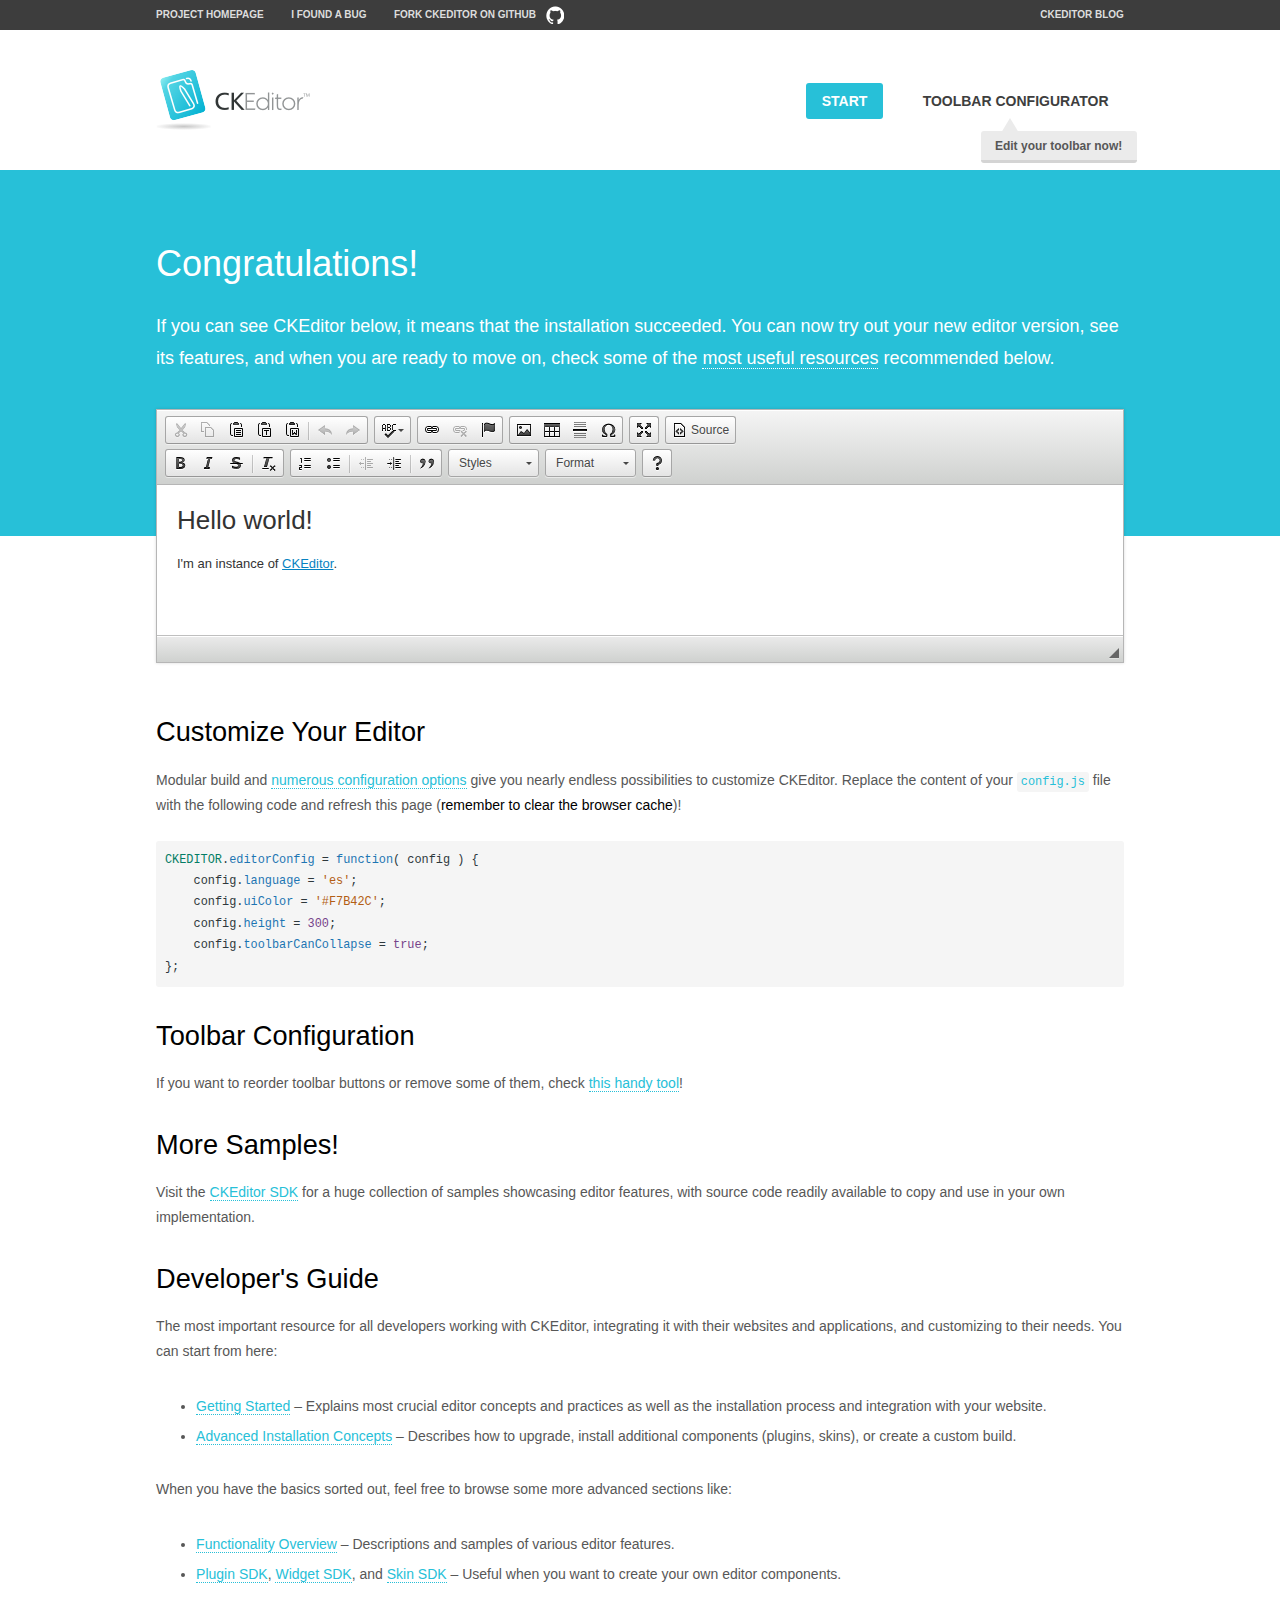
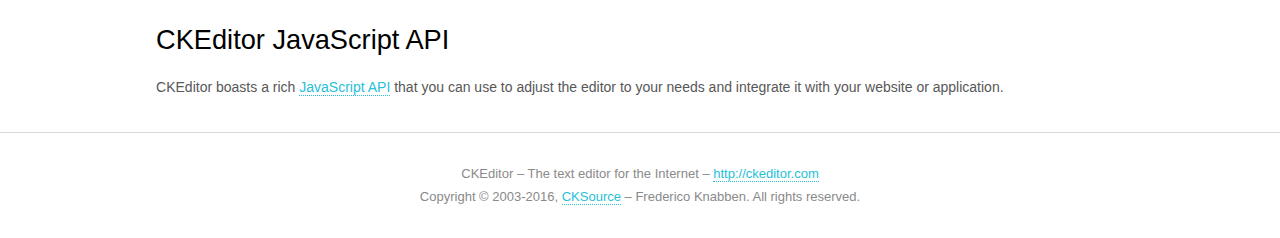
<file: artifacts/FinanceTracker_war_exploded/static/AdminLTE-2.3.11/plugins/ckeditor/samples/index.html>
<!DOCTYPE html>
<!--
Copyright (c) 2003-2016, CKSource - Frederico Knabben. All rights reserved.
For licensing, see LICENSE.md or http://ckeditor.com/license
-->
<html>
<head>
	<meta charset="utf-8">
	<title>CKEditor Sample</title>
	<script src="../ckeditor.js"></script>
	<script src="js/sample.js"></script>
	<link rel="stylesheet" href="css/samples.css">
	<link rel="stylesheet" href="toolbarconfigurator/lib/codemirror/neo.css">
</head>
<body id="main">

<nav class="navigation-a">
	<div class="grid-container">
		<ul class="navigation-a-left grid-width-70">
			<li><a href="http://ckeditor.com">Project Homepage</a></li>
			<li><a href="http://dev.ckeditor.com/">I found a bug</a></li>
			<li><a href="http://github.com/ckeditor/ckeditor-dev" class="icon-pos-right icon-navigation-a-github">Fork CKEditor on GitHub</a></li>
		</ul>
		<ul class="navigation-a-right grid-width-30">
			<li><a href="http://ckeditor.com/blog-list">CKEditor Blog</a></li>
		</ul>
	</div>
</nav>

<header class="header-a">
	<div class="grid-container">
		<h1 class="header-a-logo grid-width-30">
			<a href="index.html"><img src="img/logo.png" alt="CKEditor Sample"></a>
		</h1>

		<nav class="navigation-b grid-width-70">
			<ul>
				<li><a href="index.html" class="button-a button-a-background">Start</a></li>
				<li><a href="toolbarconfigurator/index.html" class="button-a">Toolbar configurator <span class="balloon-a balloon-a-nw">Edit your toolbar now!</span></a></li>
			</ul>
		</nav>
	</div>
</header>

<main>
	<div class="adjoined-top">
		<div class="grid-container">
			<div class="content grid-width-100">
				<h1>Congratulations!</h1>
				<p>
					If you can see CKEditor below, it means that the installation succeeded.
					You can now try out your new editor version, see its features, and when you are ready to move on, check some of the <a href="#sample-customize">most useful resources</a> recommended below.
				</p>
			</div>
		</div>
	</div>
	<div class="adjoined-bottom">
		<div class="grid-container">
			<div class="grid-width-100">
				<div id="editor">
					<h1>Hello world!</h1>
					<p>I'm an instance of <a href="http://ckeditor.com">CKEditor</a>.</p>
				</div>
			</div>
		</div>
	</div>

	<div class="grid-container">
		<div class="content grid-width-100">
			<section id="sample-customize">
				<h2>Customize Your Editor</h2>
				<p>Modular build and <a href="http://docs.ckeditor.com/#!/guide/dev_configuration">numerous configuration options</a> give you nearly endless possibilities to customize CKEditor. Replace the content of your <code><a href="../config.js">config.js</a></code> file with the following code and refresh this page (<strong>remember to clear the browser cache</strong>)!</p>
		<pre class="cm-s-neo CodeMirror"><code><span style="padding-right: 0.1px;"><span class="cm-variable">CKEDITOR</span>.<span class="cm-property">editorConfig</span> <span class="cm-operator">=</span> <span class="cm-keyword">function</span>( <span class="cm-def">config</span> ) {</span>
<span style="padding-right: 0.1px;"><span class="cm-tab">	</span><span class="cm-variable-2">config</span>.<span class="cm-property">language</span> <span class="cm-operator">=</span> <span class="cm-string">'es'</span>;</span>
<span style="padding-right: 0.1px;"><span class="cm-tab">	</span><span class="cm-variable-2">config</span>.<span class="cm-property">uiColor</span> <span class="cm-operator">=</span> <span class="cm-string">'#F7B42C'</span>;</span>
<span style="padding-right: 0.1px;"><span class="cm-tab">	</span><span class="cm-variable-2">config</span>.<span class="cm-property">height</span> <span class="cm-operator">=</span> <span class="cm-number">300</span>;</span>
<span style="padding-right: 0.1px;"><span class="cm-tab">	</span><span class="cm-variable-2">config</span>.<span class="cm-property">toolbarCanCollapse</span> <span class="cm-operator">=</span> <span class="cm-atom">true</span>;</span>
<span style="padding-right: 0.1px;">};</span></code></pre>
			</section>

			<section>
				<h2>Toolbar Configuration</h2>
				<p>If you want to reorder toolbar buttons or remove some of them, check <a href="toolbarconfigurator/index.html">this handy tool</a>!</p>
			</section>

			<section>
				<h2>More Samples!</h2>
				<p>Visit the <a href="http://sdk.ckeditor.com">CKEditor SDK</a> for a huge collection of samples showcasing editor features, with source code readily available to copy and use in your own implementation.</p>
			</section>

			<section>
				<h2>Developer's Guide</h2>
				<p>The most important resource for all developers working with CKEditor, integrating it with their websites and applications, and customizing to their needs. You can start from here:</p>
				<ul>
					<li><a href="http://docs.ckeditor.com/#!/guide/dev_installation">Getting Started</a> &ndash; Explains most crucial editor concepts and practices as well as the installation process and integration with your website.</li>
					<li><a href="http://docs.ckeditor.com/#!/guide/dev_advanced_installation">Advanced Installation Concepts</a> &ndash; Describes how to upgrade, install additional components (plugins, skins), or create a custom build.</li>
				</ul>
					<p>When you have the basics sorted out, feel free to browse some more advanced sections like:</p>
				<ul>
					<li><a href="http://docs.ckeditor.com/#!/guide/dev_features">Functionality Overview</a> &ndash; Descriptions and samples of various editor features.</li>
					<li><a href="http://docs.ckeditor.com/#!/guide/plugin_sdk_intro">Plugin SDK</a>, <a href="http://docs.ckeditor.com/#!/guide/widget_sdk_intro">Widget SDK</a>, and <a href="http://docs.ckeditor.com/#!/guide/skin_sdk_intro">Skin SDK</a> &ndash; Useful when you want to create your own editor components.</li>
				</ul>
			</section>

			<section>
				<h2>CKEditor JavaScript API</h2>
				<p>CKEditor boasts a rich <a href="http://docs.ckeditor.com/#!/api">JavaScript API</a> that you can use to adjust the editor to your needs and integrate it with your website or application.</p>
			</section>
		</div>
	</div>
</main>

<footer class="footer-a grid-container">
	<div class="grid-container">
		<p class="grid-width-100">
			CKEditor &ndash; The text editor for the Internet &ndash; <a class="samples" href="http://ckeditor.com/">http://ckeditor.com</a>
		</p>
		<p class="grid-width-100" id="copy">
			Copyright &copy; 2003-2016, <a class="samples" href="http://cksource.com/">CKSource</a> &ndash; Frederico Knabben. All rights reserved.
		</p>
	</div>
</footer>
<script>
	initSample();
</script>

</body>
</html>
</file>
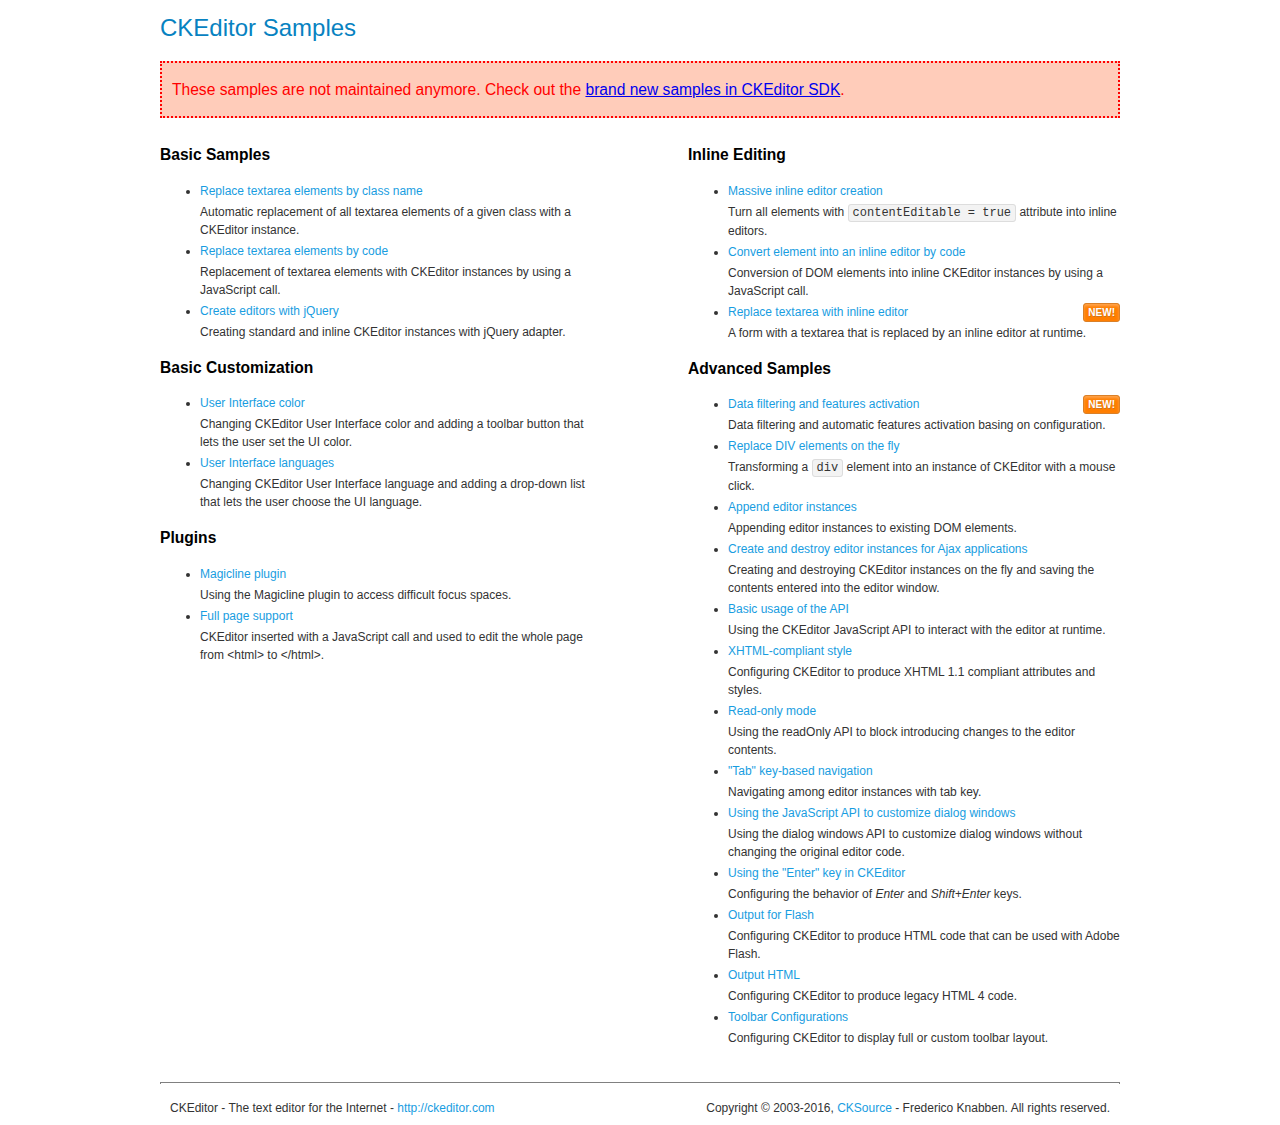
<file: artifacts/FinanceTracker_war_exploded/static/AdminLTE-2.3.11/plugins/ckeditor/samples/old/index.html>
<!DOCTYPE html>
<!--
Copyright (c) 2003-2016, CKSource - Frederico Knabben. All rights reserved.
For licensing, see LICENSE.md or http://ckeditor.com/license
-->
<html>
<head>
	<meta charset="utf-8">
	<title>CKEditor Samples</title>
	<link rel="stylesheet" href="sample.css">
</head>
<body>
	<h1 class="samples">
		CKEditor Samples
	</h1>
	<div class="warning deprecated">
		These samples are not maintained anymore. Check out the <a href="http://sdk.ckeditor.com/">brand new samples in CKEditor SDK</a>.
	</div>
	<div class="twoColumns">
		<div class="twoColumnsLeft">
			<h2 class="samples">
				Basic Samples
			</h2>
			<dl class="samples">
				<dt><a class="samples" href="replacebyclass.html">Replace textarea elements by class name</a></dt>
				<dd>Automatic replacement of all textarea elements of a given class with a CKEditor instance.</dd>

				<dt><a class="samples" href="replacebycode.html">Replace textarea elements by code</a></dt>
				<dd>Replacement of textarea elements with CKEditor instances by using a JavaScript call.</dd>

				<dt><a class="samples" href="jquery.html">Create editors with jQuery</a></dt>
				<dd>Creating standard and inline CKEditor instances with jQuery adapter.</dd>
			</dl>

			<h2 class="samples">
				Basic Customization
			</h2>
			<dl class="samples">
				<dt><a class="samples" href="uicolor.html">User Interface color</a></dt>
				<dd>Changing CKEditor User Interface color and adding a toolbar button that lets the user set the UI color.</dd>

				<dt><a class="samples" href="uilanguages.html">User Interface languages</a></dt>
				<dd>Changing CKEditor User Interface language and adding a drop-down list that lets the user choose the UI language.</dd>
			</dl>


			<h2 class="samples">Plugins</h2>
<dl class="samples">
<dt><a class="samples" href="magicline/magicline.html">Magicline plugin</a></dt>
<dd>Using the Magicline plugin to access difficult focus spaces.</dd>

<dt><a class="samples" href="wysiwygarea/fullpage.html">Full page support</a></dt>
<dd>CKEditor inserted with a JavaScript call and used to edit the whole page from &lt;html&gt; to &lt;/html&gt;.</dd>
</dl>
		</div>
		<div class="twoColumnsRight">
			<h2 class="samples">
				Inline Editing
			</h2>
			<dl class="samples">
				<dt><a class="samples" href="inlineall.html">Massive inline editor creation</a></dt>
				<dd>Turn all elements with <code>contentEditable = true</code> attribute into inline editors.</dd>

				<dt><a class="samples" href="inlinebycode.html">Convert element into an inline editor by code</a></dt>
				<dd>Conversion of DOM elements into inline CKEditor instances by using a JavaScript call.</dd>

				<dt><a class="samples" href="inlinetextarea.html">Replace textarea with inline editor</a> <span class="new">New!</span></dt>
				<dd>A form with a textarea that is replaced by an inline editor at runtime.</dd>

				
			</dl>

			<h2 class="samples">
				Advanced Samples
			</h2>
			<dl class="samples">
				<dt><a class="samples" href="datafiltering.html">Data filtering and features activation</a> <span class="new">New!</span></dt>
				<dd>Data filtering and automatic features activation basing on configuration.</dd>

				<dt><a class="samples" href="divreplace.html">Replace DIV elements on the fly</a></dt>
				<dd>Transforming a <code>div</code> element into an instance of CKEditor with a mouse click.</dd>

				<dt><a class="samples" href="appendto.html">Append editor instances</a></dt>
				<dd>Appending editor instances to existing DOM elements.</dd>

				<dt><a class="samples" href="ajax.html">Create and destroy editor instances for Ajax applications</a></dt>
				<dd>Creating and destroying CKEditor instances on the fly and saving the contents entered into the editor window.</dd>

				<dt><a class="samples" href="api.html">Basic usage of the API</a></dt>
				<dd>Using the CKEditor JavaScript API to interact with the editor at runtime.</dd>

				<dt><a class="samples" href="xhtmlstyle.html">XHTML-compliant style</a></dt>
				<dd>Configuring CKEditor to produce XHTML 1.1 compliant attributes and styles.</dd>

				<dt><a class="samples" href="readonly.html">Read-only mode</a></dt>
				<dd>Using the readOnly API to block introducing changes to the editor contents.</dd>

				<dt><a class="samples" href="tabindex.html">"Tab" key-based navigation</a></dt>
				<dd>Navigating among editor instances with tab key.</dd>


				
<dt><a class="samples" href="dialog/dialog.html">Using the JavaScript API to customize dialog windows</a></dt>
<dd>Using the dialog windows API to customize dialog windows without changing the original editor code.</dd>

<dt><a class="samples" href="enterkey/enterkey.html">Using the &quot;Enter&quot; key in CKEditor</a></dt>
<dd>Configuring the behavior of <em>Enter</em> and <em>Shift+Enter</em> keys.</dd>

<dt><a class="samples" href="htmlwriter/outputforflash.html">Output for Flash</a></dt>
<dd>Configuring CKEditor to produce HTML code that can be used with Adobe Flash.</dd>

<dt><a class="samples" href="htmlwriter/outputhtml.html">Output HTML</a></dt>
<dd>Configuring CKEditor to produce legacy HTML 4 code.</dd>

<dt><a class="samples" href="toolbar/toolbar.html">Toolbar Configurations</a></dt>
<dd>Configuring CKEditor to display full or custom toolbar layout.</dd>

			</dl>
		</div>
	</div>
	<div id="footer">
		<hr>
		<p>
			CKEditor - The text editor for the Internet - <a class="samples" href="http://ckeditor.com/">http://ckeditor.com</a>
		</p>
		<p id="copy">
			Copyright &copy; 2003-2016, <a class="samples" href="http://cksource.com/">CKSource</a> - Frederico Knabben. All rights reserved.
		</p>
	</div>
</body>
</html>
</file>
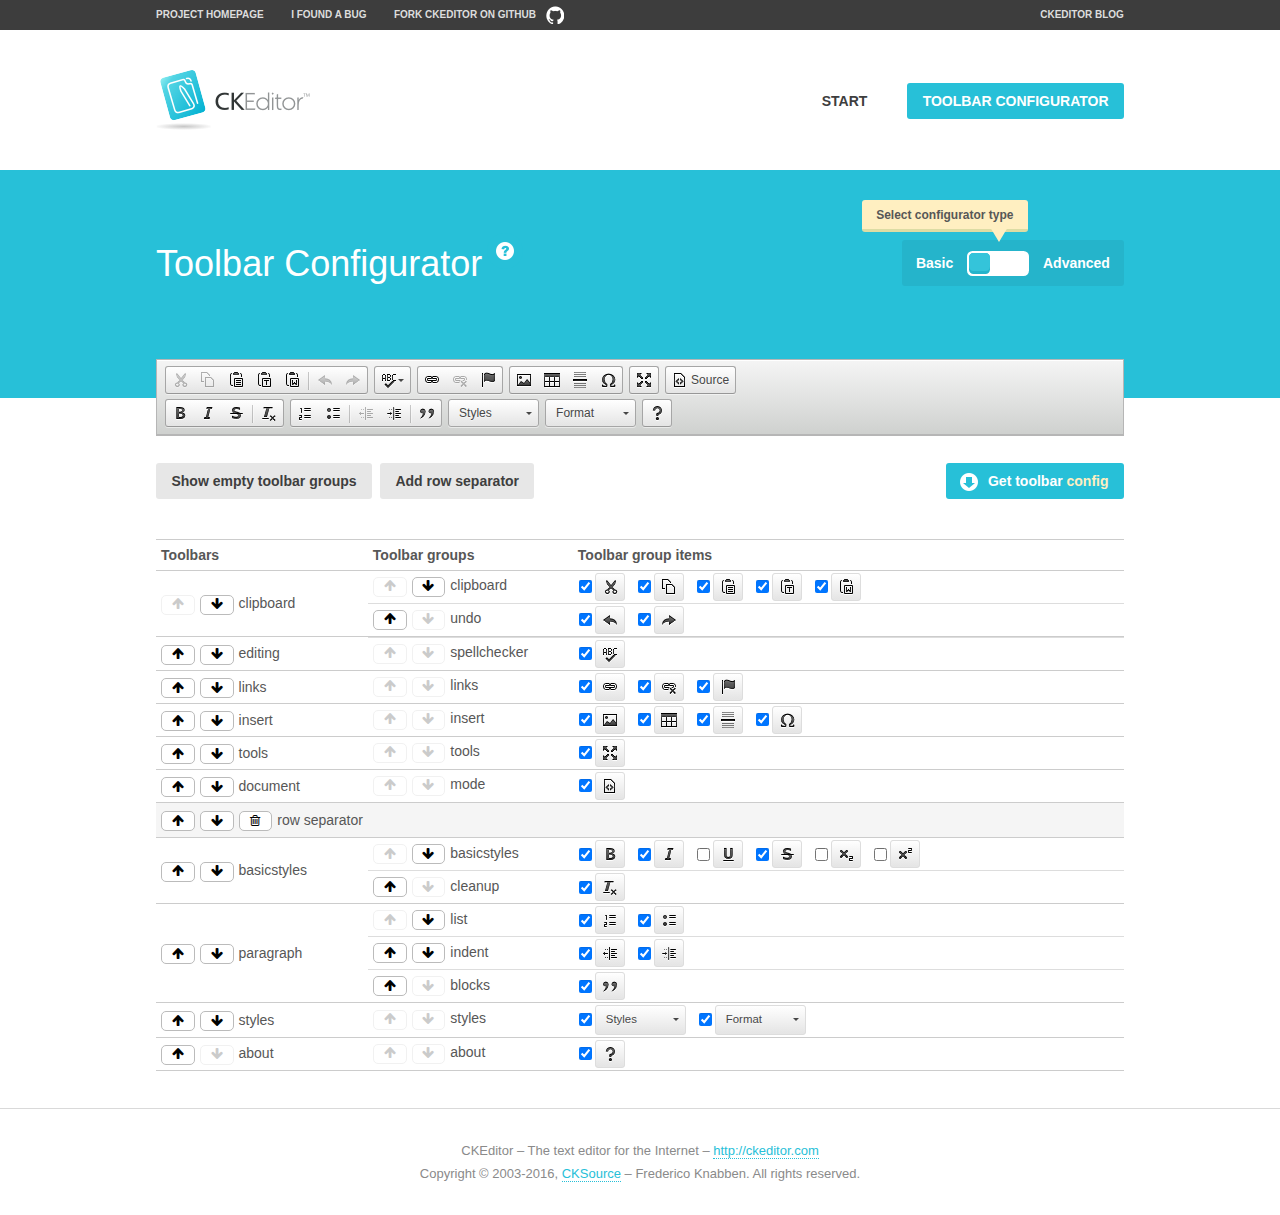
<file: artifacts/FinanceTracker_war_exploded/static/AdminLTE-2.3.11/plugins/ckeditor/samples/toolbarconfigurator/index.html>
<!DOCTYPE html>
<!--
Copyright (c) 2003-2016, CKSource - Frederico Knabben. All rights reserved.
For licensing, see LICENSE.md or http://ckeditor.com/license
-->
<!--[if IE 8]><html class="ie8"><![endif]-->
<!--[if gt IE 8]><html><![endif]-->
<!--[if !IE]><!--><html><!--<![endif]-->
<head>
	<meta charset="utf-8">
	<title>Toolbar Configurator</title>
	<script src="../../ckeditor.js"></script>
	<script>
		if ( CKEDITOR.env.ie && CKEDITOR.env.version < 9 )
			CKEDITOR.tools.enableHtml5Elements( document );
	</script>
	<link rel="stylesheet" href="lib/codemirror/codemirror.css">
	<link rel="stylesheet" href="lib/codemirror/show-hint.css">
	<link rel="stylesheet" href="lib/codemirror/neo.css">
	<link rel="stylesheet" href="css/fontello.css">
	<link rel="stylesheet" href="../css/samples.css">
</head>
<body id="toolbar">

<nav class="navigation-a">
	<div class="grid-container">
		<ul class="navigation-a-left grid-width-70">
			<li><a href="http://ckeditor.com">Project Homepage</a></li>
			<li><a href="http://dev.ckeditor.com/">I found a bug</a></li>
			<li><a href="http://github.com/ckeditor/ckeditor-dev" class="icon-pos-right icon-navigation-a-github">Fork CKEditor on GitHub</a></li>
		</ul>
		<ul class="navigation-a-right grid-width-30">
			<li><a href="http://ckeditor.com/blog-list">CKEditor Blog</a></li>
		</ul>
	</div>
</nav>

<header class="header-a">
	<div class="grid-container">
		<h1 class="header-a-logo grid-width-30">
			<a href="../index.html"><img src="../img/logo.png" alt="CKEditor Logo"></a>
		</h1>
		<nav class="navigation-b grid-width-70">
			<ul>
				<li><a href="../index.html"  class="button-a">Start</a></li>
				<li><a href="index.html"  class="button-a button-a-background">Toolbar configurator</a></li>
			</ul>
		</nav>
	</div>
</header>

<main>
	<div class="adjoined-top">
		<div class="grid-container">
			<div class="content grid-width-100">
				<div class="grid-container-nested">
					<h1 class="grid-width-60">
						Toolbar Configurator
						<a href="#help-content" type="button" title="Configurator help" id="help" class="button-a button-a-background button-a-no-text icon-pos-left icon-question-mark">Help</a>
					</h1>

					<div class="grid-width-40 grid-switch-magic">
						<div class="switch">
							<span class="balloon-a balloon-a-se">Select configurator type</span>
							<input type="radio" name="radio" data-num="1" id="radio-basic" />
							<input type="radio" name="radio" data-num="2" id="radio-advanced" />
							<label data-for="1" for="radio-basic">Basic</label>
							<span class="switch-inner">
								<span class="handler"></span>
							</span>
							<label data-for="2" for="radio-advanced">Advanced</label>
						</div>
					</div>
				</div>
			</div>
		</div>
	</div>
	<div class="adjoined-bottom">
		<div class="grid-container">
			<div class="grid-width-100">
				<div class="editors-container">
					<div id="editor-basic"></div>
					<div id="editor-advanced"></div>
				</div>
			</div>
		</div>
	</div>

	<div class="grid-container configurator">
		<div class="content grid-width-100">
			<div class="configurator">
				<div>
					<div id="toolbarModifierWrapper"></div>
				</div>
			</div>
		</div>
	</div>

	<div id="help-content">
		<div class="grid-container">
			<div class="grid-width-100">
				<h2>What Am I Doing Here?</h2>

				<div class="grid-container grid-container-nested">
					<div class="basic">
						<div class="grid-width-50">
							<p>Arrange <a href="http://docs.ckeditor.com/#!/api/CKEDITOR.config-cfg-toolbarGroups">toolbar groups</a>, toggle <a href="http://docs.ckeditor.com/#!/api/CKEDITOR.config-cfg-removeButtons">button visibility</a> according to your needs and get your toolbar configuration.</p>
							<p>You can replace the content of the <a href="../../config.js"><code>config.js</code></a> file with the generated configuration. If you already set some configuration options you will need to merge both configurations.</p>
						</div>
						<div class="grid-width-50">
							<p>Read more about different ways of <a href="http://docs.ckeditor.com/#!/guide/dev_configuration">setting configuration</a> and do not forget about <strong>clearing browser cache</strong>.</p>
							<p>Arranging toolbar groups is the recommended way of configuring the toolbar, but if you need more freedom you can use the <a href="#advanced">advanced configurator</a>.</p>
						</div>
					</div>
					<div class="advanced" style="display: none;">
						<div class="grid-width-50">
							<p>With this code editor you can edit your <a href="http://docs.ckeditor.com/#!/api/CKEDITOR.config-cfg-toolbar">toolbar configuration</a> live.</p>
							<p>You can replace the content of the <a href="../../config.js"><code>config.js</code></a> file with the generated configuration. If you already set some configuration options you will need to merge both configurations.</p>
						</div>
						<div class="grid-width-50">
							<p>Read more about different ways of <a href="http://docs.ckeditor.com/#!/guide/dev_configuration">setting configuration</a> and do not forget about <strong>clearing browser cache</strong>.</p>
						</div>
					</div>
				</div>

				<p class="grid-container grid-container-nested">
					<button type="button" class="help-content-close grid-width-100 button-a button-a-background">Got it. Let's play!</button>
				</p>
			</div>
		</div>
	</div>
</main>

<footer class="footer-a grid-container">
	<p class="grid-width-100">
		CKEditor &ndash; The text editor for the Internet &ndash; <a class="samples" href="http://ckeditor.com/">http://ckeditor.com</a>
	</p>
	<p class="grid-width-100" id="copy">
		Copyright &copy; 2003-2016, <a class="samples" href="http://cksource.com/">CKSource</a> &ndash; Frederico Knabben. All rights reserved.
	</p>
</footer>

<script src="lib/codemirror/codemirror.js"></script>
<script src="lib/codemirror/javascript.js"></script>
<script src="lib/codemirror/show-hint.js"></script>

<script src="js/fulltoolbareditor.js"></script>
<script src="js/abstracttoolbarmodifier.js"></script>
<script src="js/toolbarmodifier.js"></script>
<script src="js/toolbartextmodifier.js"></script>
<script src="../js/sf.js"></script>

<script>
	( function() {
		'use strict';

		var mode = ( window.location.hash.substr( 1 ) === 'advanced' ) ? 'advanced' : 'basic',
			configuratorSection = CKEDITOR.document.findOne( 'main > .grid-container.configurator' ),
			basicInstruction = CKEDITOR.document.findOne( '#help-content .basic' ),
			advancedInstruction = CKEDITOR.document.findOne( '#help-content .advanced' ),

			// Configurator mode switcher.
			modeSwitchBasic = CKEDITOR.document.getById( 'radio-basic' ),
			modeSwitchAdvanced = CKEDITOR.document.getById( 'radio-advanced' );

		// Initial setup
		function updateSwitcher() {
			if ( mode === 'advanced' ) {
				modeSwitchAdvanced.$.checked = true;
			} else {
				modeSwitchBasic.$.checked = true;
			}
		}

		updateSwitcher();

		CKEDITOR.document.getWindow().on( 'hashchange', function( e ) {
			var hash = window.location.hash.substr( 1 );
			if ( !( hash === 'advanced' || hash === 'basic' ) ) {
				return;
			}
			mode = hash;
			onToolbarsDone( mode );
		} );

		CKEDITOR.document.getWindow().on( 'resize', function() {
			updateToolbar( ( mode === 'basic' ? toolbarModifier : toolbarTextModifier )[ 'editorInstance' ] );
		} );

		function onRefresh( modifier ) {
			modifier = modifier || this;

			if ( mode === 'basic' && modifier instanceof ToolbarConfigurator.ToolbarTextModifier ) {
				return;
			}

			// CodeMirror container becomes visible, so we need to refresh and to avoid rendering problems.
			if ( mode === 'advanced' && modifier instanceof ToolbarConfigurator.ToolbarTextModifier ) {
				modifier.codeContainer.refresh();
			}

			updateToolbar( modifier.editorInstance );
		}

		function updateToolbar( editor ) {
			var editorContainer = editor.container;

			// Not always editor is loaded.
			if ( !editorContainer ) {
				return;
			}

			var displayStyle = editorContainer.getStyle( 'display' );

			editorContainer.setStyle( 'display', 'block' );

			var newHeight = editorContainer.getSize( 'height' );

			var newMarginTop = parseInt( editorContainer.getComputedStyle( 'margin-top' ), 10 );
			newMarginTop = ( isNaN( newMarginTop ) ? 0 : Number( newMarginTop ) );

			var newMarginBottom = parseInt( editorContainer.getComputedStyle( 'margin-bottom' ), 10 );
			newMarginBottom = ( isNaN( newMarginBottom ) ? 0 : Number( newMarginBottom ) );

			var result = newHeight + newMarginTop + newMarginBottom;

			editorContainer.setStyle( 'display', displayStyle );

			editor.container.getAscendant( 'div' ).setStyle( 'height', result + 'px' );
		}

		var toolbarModifier = new ToolbarConfigurator.ToolbarModifier( 'editor-basic' );

		var done = 0;
		toolbarModifier.init( onToolbarInit );
		toolbarModifier.onRefresh = onRefresh;

		CKEDITOR.document.getById( 'toolbarModifierWrapper' ).append( toolbarModifier.mainContainer );

		var toolbarTextModifier = new ToolbarConfigurator.ToolbarTextModifier( 'editor-advanced' );
		toolbarTextModifier.init( onToolbarInit );
		toolbarTextModifier.onRefresh = onRefresh;

		function onToolbarInit() {
			if ( ++done === 2 ) {
				onToolbarsDone();

				positionSticky.watch( CKEDITOR.document.findOne( '.toolbar' ), function() {
					return mode === 'advanced';
				} );
			}
		}

		function onToolbarsDone() {
			if ( mode === 'basic' ) {
				toggleModeBasic( false );
			} else {
				toggleModeAdvanced( false );
			}

			updateSwitcher();

			setTimeout( function() {
				CKEDITOR.document.findOne( '.editors-container' ).addClass( 'active' );
				CKEDITOR.document.findOne( '#toolbarModifierWrapper' ).addClass( 'active' );
			}, 200 );
		}

		CKEDITOR.document.getById( 'toolbarModifierWrapper' ).append( toolbarTextModifier.mainContainer );

		function toogleModeSwitch( onElement, offElement, onModifier, offModifier ) {
			onElement.addClass( 'fancy-button-active' );
			offElement.removeClass( 'fancy-button-active' );

			onModifier.showUI();
			offModifier.hideUI();
		}

		function toggleModeBasic( callOnRefresh ) {
			callOnRefresh = ( callOnRefresh !== false );
			mode = 'basic';
			window.location.hash = '#basic';
			toogleModeSwitch( modeSwitchBasic, modeSwitchAdvanced, toolbarModifier, toolbarTextModifier );

			configuratorSection.removeClass( 'freed-width' );
			basicInstruction.show();
			advancedInstruction.hide();

			callOnRefresh && onRefresh( toolbarModifier );
		}

		function toggleModeAdvanced( callOnRefresh ) {
			callOnRefresh = ( callOnRefresh !== false );
			mode = 'advanced';
			window.location.hash = '#advanced';
			toogleModeSwitch( modeSwitchAdvanced, modeSwitchBasic, toolbarTextModifier, toolbarModifier );

			configuratorSection.addClass( 'freed-width' );
			advancedInstruction.show();
			basicInstruction.hide();

			callOnRefresh && onRefresh( toolbarTextModifier );
		}

		modeSwitchBasic.on( 'click', toggleModeBasic );
		modeSwitchAdvanced.on( 'click', toggleModeAdvanced );

		//
		// Position:sticky for the toolbar.
		//

		// Will make elements behave like they were styled with position:sticky.
		var positionSticky = {
			// Store object: {
			// 		element: CKEDITOR.dom.element, // Element which will float.
			// 		placeholder: CKEDITOR.dom.element, // Placeholder which is place to prevent page bounce.
			// 		isFixed: boolean // Whether element float now.
			// }
			watched: [],

			active: [],

			staticContainer: null,

			init: function() {
				var element = CKEDITOR.dom.element.createFromHtml(
					'<div class="staticContainer">' +
						'<div class="grid-container" >' +
							'<div class="grid-width-100">' +
								'<div class="inner"></div>' +
							'</div>' +
						'</div>' +
					'</div>' );

				this.staticContainer = element.findOne( '.inner' );

				CKEDITOR.document.getBody().append( element );
			},

			watch: function( element, preventFunc ) {
				this.watched.push( {
					element: element,
					placeholder: new CKEDITOR.dom.element( 'div' ),
					isFixed: false,
					preventFunc: preventFunc
				} );
			},

			checkAll: function() {
				for ( var i = 0; i < this.watched.length; i++ ) {
					this.check( this.watched[ i ] );
				}
			},

			check: function( element ) {
				var isFixed = element.isFixed;
				var shouldBeFixed = this.shouldBeFixed( element );

				// Nothing to be done.
				if ( isFixed === shouldBeFixed ) {
					return;
				}

				var placeholder = element.placeholder;

				if ( isFixed ) {
					// Unfixing.

					element.element.insertBefore( placeholder );
					placeholder.remove();

					element.element.removeStyle( 'margin' );

					this.active.splice( CKEDITOR.tools.indexOf( this.active, element ), 1 );

				} else {
					// Fixing.
					placeholder.setStyle( 'width', element.element.getSize( 'width' ) + 'px' );
					placeholder.setStyle( 'height', element.element.getSize( 'height' ) + 'px' );
					placeholder.setStyle( 'margin-bottom', element.element.getComputedStyle( 'margin-bottom' ) );
					placeholder.setStyle( 'display', element.element.getComputedStyle( 'display' ) );
					placeholder.insertAfter( element.element );

					this.staticContainer.append( element.element );

					this.active.push( element );
				}

				element.isFixed = !element.isFixed;
			},

			shouldBeFixed: function( element ) {
				if ( element.preventFunc && element.preventFunc() ) {
					return false;
				}

				// If element is already fixed we are checking it's placeholder.
				var related = ( element.isFixed ? element.placeholder : element.element ),
					clientRect = related.$.getBoundingClientRect(),
					staticHeight = this.staticContainer.getSize('height' ),
					elemHeight = element.element.getSize( 'height' );

				if ( element.isFixed ) {
					return ( clientRect.top + elemHeight < staticHeight );
				} else {
					return ( clientRect.top < staticHeight );
				}
			}
		};

		positionSticky.init();

		CKEDITOR.document.getWindow().on( 'scroll',
			new CKEDITOR.tools.eventsBuffer( 100, positionSticky.checkAll, positionSticky ).input
		);

		// Make the toolbar sticky.
		positionSticky.watch( CKEDITOR.document.findOne( '.editors-container' ) );

		// Help button and help-content.
		( function() {
			var helpButton = CKEDITOR.document.getById( 'help' ),
				helpContent = CKEDITOR.document.getById( 'help-content' );

			// Don't show help button on IE8 because it's unsupported by Pico Modal.
			if ( CKEDITOR.env.ie && CKEDITOR.env.version == 8 ) {
				helpButton.hide();
			} else {
				// Display help modal when the button is clicked.
				helpButton.on( 'click', function( evt ) {
					SF.modal( {
						// Clone modal content from DOM.
						content: helpContent.getHtml(),

						afterCreate: function( modal ) {
							// Enable modal content button to close the modal.
							new CKEDITOR.dom.element( modal.modalElem() ).findOne( '.help-content-close' ).once( 'click', modal.close );
						}
					} ).show();
				} );
			}
		} )();
	} )();
</script>
</body>
</html>
</file>
<file: artifacts/FinanceTracker_war_exploded/static/AdminLTE-2.3.11/plugins/ckeditor/samples/css/samples.css>
/**
 * @license Copyright (c) 2003-2016, CKSource - Frederico Knabben. All rights reserved.
 * For licensing, see LICENSE.md or http://ckeditor.com/license
 */
@media (max-width: 900px) {
  .global-is-mobile-hidden {
    display: none !important;
  }
}
article,
aside,
details,
figcaption,
figure,
footer,
header,
hgroup,
main,
menu,
nav,
section {
  display: block;
}
body,
html {
  margin: 0;
  padding: 0;
  font: 16px / 1.8 Arial, 'Helvetica Neue', Helvetica, sans-serif;
  font-weight: 300;
  color: #575757;
}
.grid-width-10 {
  width: 10%;
}
.grid-width-20 {
  width: 20%;
}
.grid-width-30 {
  width: 30%;
}
.grid-width-40 {
  width: 40%;
}
.grid-width-50 {
  width: 50%;
}
.grid-width-60 {
  width: 60%;
}
.grid-width-70 {
  width: 70%;
}
.grid-width-80 {
  width: 80%;
}
.grid-width-90 {
  width: 90%;
}
.grid-width-100 {
  width: 100%;
}
@media (max-width: 900px) {
  .grid-width-10,
  .grid-width-20,
  .grid-width-30,
  .grid-width-40,
  .grid-width-50,
  .grid-width-60,
  .grid-width-70,
  .grid-width-80,
  .grid-width-90,
  .grid-width-100 {
    width: 100%;
  }
}
*[class*="grid-width"] {
  -webkit-box-sizing: border-box;
  -moz-box-sizing: border-box;
  box-sizing: border-box;
  padding-left: 4%;
  padding-right: 4%;
  float: left;
}
*[class*="grid-width"]:after,
.grid-container:after,
*[class*="grid-width"]:before,
.grid-container:before {
  content: '';
  display: block;
  overflow: hidden;
  visibility: hidden;
  font-size: 0;
  line-height: 0;
  width: 0;
  height: 0;
}
*[class*="grid-width"]:after,
.grid-container:after {
  clear: both;
}
.grid-container {
  -webkit-box-sizing: border-box;
  -moz-box-sizing: border-box;
  box-sizing: border-box;
  margin-left: auto;
  margin-right: auto;
}
.grid-container-nested *[class*="grid-width"]:first-child {
  padding-left: 0;
}
.grid-container-nested *[class*="grid-width"]:last-child {
  padding-right: 0;
}
@media (max-width: 900px) {
  .grid-container-nested *[class*="grid-width"]:first-child {
    padding-left: 4%;
  }
  .grid-container-nested *[class*="grid-width"]:last-child {
    padding-right: 4%;
  }
}
.header-a {
  min-height: 140px;
  overflow: hidden;
}
.header-a .header-a-logo {
  margin: 40px 0 0;
}
@media (max-width: 900px) {
  .header-a .header-a-logo {
    text-align: center;
  }
}
.header-a .header-a-logo img {
  border: transparent;
}
.navigation-a {
  height: 30px;
  background: #3d3d3d;
  position: absolute;
  left: 0;
  right: 0;
  top: 0;
  padding: 0;
  overflow: hidden;
}
@media (max-width: 900px) {
  .navigation-a {
    text-align: center;
  }
}
.navigation-a ul {
  list-style: none;
  margin: 0;
  overflow: hidden;
}
.navigation-a ul li,
.navigation-a ul li a {
  display: inline-block;
}
@media (max-width: 900px) {
  .navigation-a ul {
    width: auto;
    text-overflow: ellipsis;
    white-space: nowrap;
    display: inline-block;
    float: none;
  }
  .navigation-a ul:before,
  .navigation-a ul:after {
    display: none;
  }
}
.navigation-a ul.navigation-a-left {
  text-align: left;
}
@media (max-width: 900px) {
  .navigation-a ul.navigation-a-left {
    padding-right: 0;
  }
}
.navigation-a ul.navigation-a-right {
  text-align: right;
}
@media (max-width: 900px) {
  .navigation-a ul.navigation-a-right {
    padding-left: 23px;
  }
}
.navigation-a ul li + li {
  margin-left: 23px;
}
.navigation-a ul li a {
  font-size: 10px;
  font-size: 0.625rem;
  line-height: 18px;
  line-height: 1.13rem;
  line-height: 30px;
  float: left;
  color: #dddddd;
  font-weight: bold;
  text-decoration: none;
  text-transform: uppercase;
}
.navigation-a ul li a:hover {
  cursor: pointer;
  color: #ffffff;
}
.icon-navigation-a-github:before,
.icon-navigation-a-github:after {
  background-image: url("[data-uri]");
}
.navigation-b {
  text-align: right;
  margin: 52px 0 0;
  overflow: visible;
}
@media (max-width: 900px) {
  .navigation-b {
    text-align: center;
    margin-top: 20px;
    padding: 0;
  }
}
.navigation-b ul {
  padding: 0;
  list-style: none;
  margin: 0;
  overflow: visible;
}
.navigation-b ul li,
.navigation-b ul li a {
  display: inline-block;
}
@media (max-width: 900px) {
  .navigation-b ul {
    display: table;
    width: 100%;
    padding-bottom: 1.5em;
  }
}
@media (max-width: 900px) {
  .navigation-b ul li {
    display: table-row;
  }
}
.navigation-b ul li + li {
  margin-left: 20px;
}
@media (max-width: 900px) {
  .navigation-b ul li + li {
    margin-left: 0;
  }
}
.navigation-b ul li a {
  -webkit-box-sizing: border-box;
  -moz-box-sizing: border-box;
  box-sizing: border-box;
  text-transform: uppercase;
  text-decoration: none;
  outline: none;
}
@media (max-width: 900px) {
  .navigation-b ul li a {
    width: 100%;
    -webkit-border-radius: 0;
    -webkit-background-clip: padding-box;
    -moz-border-radius: 0;
    -moz-background-clip: padding;
    border-radius: 0;
    background-clip: padding-box;
  }
}
.footer-a {
  font-size: 13px;
  font-size: 0.8125rem;
  line-height: 23.4px;
  line-height: 1.46rem;
  padding-top: 2.25em;
  padding-bottom: 2.25em;
  overflow: hidden;
  color: #8a8a8a;
}
.footer-a a {
  color: #27c0d8;
  text-decoration: none;
  border-bottom: 1px dotted #27c0d8;
}
.footer-a a:hover {
  color: #23adc2;
}
.footer-a p {
  margin: 0;
  display: inline-block;
  text-align: center;
}
.content {
  font-size: 14px;
  font-size: 0.875rem;
  line-height: 25.2px;
  line-height: 1.57rem;
  overflow: hidden;
  padding-top: 1.5em;
  padding-bottom: 1.5em;
}
.content p {
  margin: 0.75em 0;
}
.content ul,
.content ol,
.content pre,
.content blockquote,
.content textarea:not([class^="cke"]),
.content .cke {
  margin: 1.875em 0;
}
.content code,
.content kbd {
  -webkit-border-radius: 3px;
  -webkit-background-clip: padding-box;
  -moz-border-radius: 3px;
  -moz-background-clip: padding;
  border-radius: 3px;
  background-clip: padding-box;
  padding: 3px 4px;
}
.content pre,
.content code,
.content kbd,
.content blockquote {
  background: #f5f5f5;
}
.content blockquote,
.content pre {
  background: none;
  border-left: 4px solid #27c0d8;
  padding: 1.5em 2.25em;
}
.content p a,
.content ul a,
.content ol a,
.content blockquote a,
.content h1 a,
.content h2 a,
.content h3 a,
.content h4 a,
.content h5 a {
  color: #27c0d8;
  text-decoration: none;
  border-bottom: 1px dotted #27c0d8;
}
.content p a:hover,
.content ul a:hover,
.content ol a:hover,
.content blockquote a:hover,
.content h1 a:hover,
.content h2 a:hover,
.content h3 a:hover,
.content h4 a:hover,
.content h5 a:hover {
  color: #23adc2;
}
.content h1,
.content h2,
.content h3,
.content h4,
.content h5 {
  color: #000;
  font-weight: 100;
}
.content h1 code,
.content h2 code,
.content h3 code,
.content h4 code,
.content h5 code,
.content h1 kbd,
.content h2 kbd,
.content h3 kbd,
.content h4 kbd,
.content h5 kbd {
  font-size: inherit;
}
.content h1 a.content-heading-anchor,
.content h2 a.content-heading-anchor,
.content h3 a.content-heading-anchor,
.content h4 a.content-heading-anchor,
.content h5 a.content-heading-anchor {
  font-weight: 100;
  vertical-align: middle;
  opacity: 0;
  border: 0;
}
.content h1:hover a.content-heading-anchor,
.content h2:hover a.content-heading-anchor,
.content h3:hover a.content-heading-anchor,
.content h4:hover a.content-heading-anchor,
.content h5:hover a.content-heading-anchor {
  opacity: 1;
}
.content h1:target a,
.content h2:target a,
.content h3:target a,
.content h4:target a,
.content h5:target a {
  -webkit-animation: targetLinkOpacity 0.5s linear alternate;
  -moz-animation: targetLinkOpacity 0.5s linear alternate;
  -o-animation: targetLinkOpacity 0.5s linear alternate;
  animation: targetLinkOpacity 0.5s linear alternate;
  opacity: 1;
}
.content input,
.content select,
.content textarea:not([class^="cke"]) {
  -webkit-border-radius: 3px;
  -webkit-background-clip: padding-box;
  -moz-border-radius: 3px;
  -moz-background-clip: padding;
  border-radius: 3px;
  background-clip: padding-box;
  -webkit-box-shadow: inset 0 1px 1px rgba(0, 0, 0, 0.08);
  -moz-box-shadow: inset 0 1px 1px rgba(0, 0, 0, 0.08);
  box-shadow: inset 0 1px 1px rgba(0, 0, 0, 0.08);
  font: inherit;
  color: inherit;
  border: 1px solid #d9d9d9;
  padding: .2em .5em;
}
.content input:focus,
.content select:focus,
.content textarea:not([class^="cke"]):focus {
  border-color: #66afe9;
  outline: 0;
  -webkit-box-shadow: inset 0 1px 1px rgba(0, 0, 0, 0.08), 0 0 8px #93c6ef;
  -moz-box-shadow: inset 0 1px 1px rgba(0, 0, 0, 0.08), 0 0 8px #93c6ef;
  box-shadow: inset 0 1px 1px rgba(0, 0, 0, 0.08), 0 0 8px #93c6ef;
}
.content abbr {
  border-bottom: 1px dotted #666;
  cursor: pointer;
}
.content blockquote {
  font-style: italic;
  font-family: Georgia, Times, "Times New Roman", serif;
  font-size: 16px;
  font-size: 1rem;
  line-height: 28.8px;
  line-height: 1.8rem;
}
.content em {
  font-style: italic;
}
.content h1 {
  font-size: 36px;
  font-size: 2.25rem;
  line-height: 64.8px;
  line-height: 4.05rem;
  margin: 1.125em 0 0;
}
.content h2 {
  font-size: 27.2px;
  font-size: 1.7rem;
  line-height: 48.96px;
  line-height: 3.06rem;
  margin: 0.9em 0 0;
}
.content h3 {
  font-size: 24px;
  font-size: 1.5rem;
  line-height: 43.2px;
  line-height: 2.7rem;
  font-weight: 500;
  margin: 0.75em 0 0;
}
.content h4 {
  font-size: 19.2px;
  font-size: 1.2rem;
  line-height: 34.56px;
  line-height: 2.16rem;
  font-weight: 500;
  margin: 0.75em 0 0;
}
.content h5 {
  font-size: 17.6px;
  font-size: 1.1rem;
  line-height: 31.68px;
  line-height: 1.98rem;
  font-weight: 500;
  margin: 0.75em 0 0;
}
.content hr {
  border: 0;
  border-top: 4px solid #d9d9d9;
  margin: 1.5em 0;
}
.content input[type="text"] {
  height: 1.8em;
  line-height: 1.8em;
}
.content input[type="button"] {
  -webkit-appearance: button;
  -moz-appearance: button;
  appearance: button;
}
.content kbd {
  font-size: 12px;
  font-size: 0.75rem;
  line-height: 21.6px;
  line-height: 1.35rem;
  font-family: Arial, 'Helvetica Neue', Helvetica, sans-serif;
  padding: 2px 6px;
  -webkit-box-shadow: 0 0 4px #ffffff inset, 0 2px 0 #d9d9d9;
  -moz-box-shadow: 0 0 4px #ffffff inset, 0 2px 0 #d9d9d9;
  box-shadow: 0 0 4px #ffffff inset, 0 2px 0 #d9d9d9;
}
.content p img {
  vertical-align: middle;
}
.content p pre {
  padding: 1.5em;
}
.content pre {
  padding: 0;
  border: 0;
  tab-size: 4;
  -o-tab-size: 4;
  -moz-tab-size: 4;
}
.content pre,
.content code {
  font-size: 11.89px;
  font-size: 0.743rem;
  line-height: 21.4px;
  line-height: 1.34rem;
  font-family: Consolas, Menlo, Monaco, Lucida Console, Liberation Mono, DejaVu Sans Mono, Bitstream Vera Sans Mono, Courier New, monospace, serif;
}
.content pre a,
.content code a {
  border: 0;
}
.content pre code {
  padding: 0.75em;
  display: block;
}
.content strong {
  color: #000;
}
.content ul ul,
.content ol ul,
.content ul ol,
.content ol ol {
  margin: 0.75em 0;
}
.content ul li,
.content ol li {
  font-size: 14px;
  font-size: 0.875rem;
  line-height: 30.24px;
  line-height: 1.89rem;
}
.content textarea:not([class^="cke"]) {
  width: 100%;
}
.content div.todo {
  border: 2px dotted #444;
  padding: 10px;
  margin: 60px 0 10px 0;
  /* Remove me some day */
}
.content div.todo:before {
  content: "TODO";
  font-weight: bold;
}
body a.button-a,
body button.button-a,
body input.button-a {
  -webkit-border-radius: 3px;
  -webkit-background-clip: padding-box;
  -moz-border-radius: 3px;
  -moz-background-clip: padding;
  border-radius: 3px;
  background-clip: padding-box;
  font-size: 14px;
  font-size: 0.875rem;
  line-height: 25.2px;
  line-height: 1.57rem;
  height: 36px;
  line-height: 36px;
  padding: 0 1.1em;
  font-weight: 700;
  color: #3e3e3e;
  white-space: nowrap;
  text-decoration: none;
  display: inline-block;
  cursor: pointer;
  border: 0;
  vertical-align: middle;
  margin: 1px 0;
  background: transparent;
}
body a.button-a.icon-pos-left,
body button.button-a.icon-pos-left,
body input.button-a.icon-pos-left {
  padding-left: .8em;
}
body a.button-a.icon-pos-right,
body button.button-a.icon-pos-right,
body input.button-a.icon-pos-right {
  padding-right: .8em;
}
body a.button-a.button-a-no-text,
body button.button-a.button-a-no-text,
body input.button-a.button-a-no-text {
  -webkit-border-radius: 100px;
  -webkit-background-clip: padding-box;
  -moz-border-radius: 100px;
  -moz-background-clip: padding;
  border-radius: 100px;
  background-clip: padding-box;
  width: 36px;
  padding: 0;
  text-indent: -999px;
  overflow: hidden;
  position: relative;
  text-align: center;
}
body a.button-a.button-a-no-text:before,
body button.button-a.button-a-no-text:before,
body input.button-a.button-a-no-text:before {
  position: absolute;
  left: 50%;
  top: 50%;
  margin: -9px 0 0 -9px;
}
@media (max-width: 900px) {
  body a.button-a.button-a-mobile-collapsed,
  body button.button-a.button-a-mobile-collapsed,
  body input.button-a.button-a-mobile-collapsed {
    -webkit-border-radius: 100px;
    -webkit-background-clip: padding-box;
    -moz-border-radius: 100px;
    -moz-background-clip: padding;
    border-radius: 100px;
    background-clip: padding-box;
    width: 36px;
    padding: 0;
    text-indent: -999px;
    overflow: hidden;
    position: relative;
    text-align: center;
  }
  body a.button-a.button-a-mobile-collapsed:before,
  body button.button-a.button-a-mobile-collapsed:before,
  body input.button-a.button-a-mobile-collapsed:before {
    position: absolute;
    left: 50%;
    top: 50%;
    margin: -9px 0 0 -9px;
  }
  body a.button-a.button-a-mobile-collapsed:before,
  body button.button-a.button-a-mobile-collapsed:before,
  body input.button-a.button-a-mobile-collapsed:before {
    position: absolute;
    left: 50%;
    top: 50%;
    margin: -9px 0 0 -9px;
  }
}
body a.button-a:active,
body button.button-a:active,
body input.button-a:active,
body a.button-a:hover,
body button.button-a:hover,
body input.button-a:hover {
  color: #fff;
  background: #23adc2;
}
body a.button-a:focus,
body button.button-a:focus,
body input.button-a:focus {
  border-color: #66afe9;
  outline: 0;
  -webkit-box-shadow: inset 0 1px 1px rgba(0, 0, 0, 0.075), 0 0 8px #93c6ef;
  -moz-box-shadow: inset 0 1px 1px rgba(0, 0, 0, 0.075), 0 0 8px #93c6ef;
  box-shadow: inset 0 1px 1px rgba(0, 0, 0, 0.075), 0 0 8px #93c6ef;
}
body a.button-a-soft,
body button.button-a-soft,
body input.button-a-soft {
  background: #e7e7e7;
}
body a.button-a-soft:active,
body button.button-a-soft:active,
body input.button-a-soft:active,
body a.button-a-soft:hover,
body button.button-a-soft:hover,
body input.button-a-soft:hover {
  color: #3e3e3e;
  background: #cecece;
}
body a.button-a-background,
body button.button-a-background,
body input.button-a-background,
body a.navigation-b ul li a:hover,
body button.navigation-b ul li a:hover,
body input.navigation-b ul li a:hover {
  color: #fff;
  background: #27c0d8;
}
body a.button-a-background:active,
body button.button-a-background:active,
body input.button-a-background:active,
body a.button-a-background:hover,
body button.button-a-background:hover,
body input.button-a-background:hover,
body a.navigation-b ul li a:hover:active,
body button.navigation-b ul li a:hover:active,
body input.navigation-b ul li a:hover:active,
body a.navigation-b ul li a:hover:hover,
body button.navigation-b ul li a:hover:hover,
body input.navigation-b ul li a:hover:hover {
  color: #fff;
  background: #23adc2;
}
.balloon-a {
  font-size: 12px;
  font-size: 0.75rem;
  line-height: 21.6px;
  line-height: 1.35rem;
  -webkit-border-radius: 3px;
  -webkit-background-clip: padding-box;
  -moz-border-radius: 3px;
  -moz-background-clip: padding;
  border-radius: 3px;
  background-clip: padding-box;
  border-bottom: 3px solid #d4d4d4;
  background: #ebebeb;
  display: inline-block;
  white-space: nowrap;
  padding: .4em 1.2em .2em;
  font-weight: 700;
  position: relative;
  z-index: 1000;
  text-transform: none;
  color: #575757;
}
.balloon-a:hover {
  color: #575757;
}
.balloon-a:before {
  content: '';
  width: 0;
  height: 0;
  border-style: solid;
  position: absolute;
}
.balloon-a-ne:before,
.balloon-a-nw:before {
  top: -13px;
  border-width: 0 9px 15.6px 9px;
  border-color: transparent transparent #ebebeb transparent;
}
.balloon-a-se:before,
.balloon-a-sw:before {
  bottom: -13px;
  border-width: 15.6px 9px 0 9px;
  border-color: #ebebeb transparent transparent transparent;
}
.balloon-a-nw:before,
.balloon-a-sw:before {
  left: 20px;
}
.balloon-a-ne:before,
.balloon-a-se:before {
  right: 20px;
}
.icon-pos-left:before,
.icon-pos-right:after {
  content: '';
  display: inline-block;
  width: 18px;
  height: 18px;
  vertical-align: middle;
  background-repeat: no-repeat;
}
.icon-pos-left:before {
  margin-right: 10px;
}
.icon-pos-right:after {
  margin-left: 10px;
}
.icon-download:before,
.icon-download:after {
  background-image: url("[data-uri]");
}
.icon-question-mark:before,
.icon-question-mark:after {
  background-image: url("[data-uri]");
}
.icon-close:before,
.icon-close:after {
  background-image: url("[data-uri]");
}
.ie8 .switch > * {
  vertical-align: middle;
}
.ie8 .switch input[type="radio"] {
  margin: 0 0.25em;
  display: inline-block;
}
.ie8 .switch label {
  margin-left: 0 !important;
  margin-right: 0 !important;
}
.ie8 .switch label[data-for="1"] {
  float: left;
}
.ie8 .switch label[data-for="2"] {
  float: right;
}
.ie8 .switch .switch-inner {
  display: none;
}
.switch {
  font-size: 14px;
  font-size: 0.875rem;
  line-height: 25.2px;
  line-height: 1.57rem;
  font-weight: bold;
  background-color: #27c0d8;
  overflow: hidden;
  display: inline-block;
  padding: 0.75em 0.25em;
  color: #fff;
  -webkit-border-radius: 3px;
  -webkit-background-clip: padding-box;
  -moz-border-radius: 3px;
  -moz-background-clip: padding;
  border-radius: 3px;
  background-clip: padding-box;
  position: relative;
}
.switch input[type="radio"] {
  display: none;
}
.switch label {
  position: relative;
  z-index: 2;
  float: left;
  cursor: pointer;
  padding: 0 0.75em;
}
.switch label:hover {
  text-decoration: underline;
}
.switch .switch-inner {
  float: left;
  background-color: #FFF;
  height: 1.5em;
  width: 4.125em;
  padding: 2px;
  margin: 0 0.25em;
  -webkit-border-radius: 5.5px;
  -webkit-background-clip: padding-box;
  -moz-border-radius: 5.5px;
  -moz-background-clip: padding;
  border-radius: 5.5px;
  background-clip: padding-box;
}
.switch .switch-inner .handler {
  overflow: hidden;
  position: relative;
  display: block;
  height: 1.5em;
  width: 1.5em;
  background: #25b4cb;
  -webkit-border-radius: 4.5px;
  -webkit-background-clip: padding-box;
  -moz-border-radius: 4.5px;
  -moz-background-clip: padding;
  border-radius: 4.5px;
  background-clip: padding-box;
}
.switch .switch-inner .handler:before {
  content: '';
  display: block;
  position: absolute;
  top: 0;
  right: 0;
  bottom: 3px;
  left: 0;
  background-color: #34c4da;
  -webkit-border-bottom-left-radius: 4.5px;
  -moz-border-radius-bottomleft: 4.5px;
  border-bottom-left-radius: 4.5px;
  -webkit-border-bottom-right-radius: 4.5px;
  -webkit-background-clip: padding-box;
  -moz-border-radius-bottomright: 4.5px;
  -moz-background-clip: padding;
  border-bottom-right-radius: 4.5px;
  background-clip: padding-box;
}
.switch:hover .switch-inner .handler:before {
  background: #45c9dd;
}
.switch input[data-num="2"]:checked ~ .switch-inner > .handler {
  margin-left: auto;
}
.switch input[data-num="2"]:checked ~ label[data-for="1"] {
  padding-right: 5.125em;
  margin-right: -4.375em;
}
.switch input[data-num="1"]:checked ~ label[data-for="2"] {
  padding-left: 5.125em;
  margin-left: -4.375em;
}
.toggler {
  -webkit-user-select: none;
  -moz-user-select: none;
  -ms-user-select: none;
  user-select: none;
}
.toggler label {
  cursor: pointer;
}
.toggler [data-collapse] {
  display: inherit;
}
.toggler [data-expand] {
  display: none;
}
.toggler.collapsed [data-collapse] {
  display: none;
}
.toggler.collapsed [data-expand] {
  display: inherit;
}
.toggler-container {
  overflow: hidden;
}
.toggler-container.collapsed {
  height: 0;
}
.icon-toggler-expanded:before,
.icon-toggler-collapsed:before,
.icon-toggler-expanded:after,
.icon-toggler-collapsed:after {
  background-image: url("[data-uri]");
}
.icon-toggler-expanded.icon-light:before,
.icon-toggler-collapsed.icon-light:before,
.icon-toggler-expanded.icon-light:after,
.icon-toggler-collapsed.icon-light:after {
  background-image: url("[data-uri]");
}
.icon-toggler-expanded:before,
.icon-toggler-expanded:after {
  background-position: top left;
}
.icon-toggler-collapsed:before,
.icon-toggler-collapsed:after {
  background-position: bottom left;
}
.modal {
  padding: 20px;
  border-radius: 3px;
  background-color: white;
  max-width: 700px;
  -webkit-box-sizing: border-box;
  -moz-box-sizing: border-box;
  box-sizing: border-box;
  width: 80% !important;
  top: 50% !important;
  -webkit-transform: translate(-50%, -50%) !important;
  -moz-transform: translate(-50%, -50%) !important;
  -o-transform: translate(-50%, -50%) !important;
  -ms-transform: translate(-50%, -50%) !important;
  transform: translate(-50%, -50%) !important;
}
.modal-close {
  -webkit-border-radius: 100px;
  -webkit-background-clip: padding-box;
  -moz-border-radius: 100px;
  -moz-background-clip: padding;
  border-radius: 100px;
  background-clip: padding-box;
  cursor: pointer;
  height: 18px;
  width: 18px;
  position: absolute;
  top: 10px;
  right: 10px;
  font-size: 17px;
  text-align: center;
  line-height: 19px;
  background: #cccccc;
}
main .grid-container,
header .grid-container,
.navigation-a > div,
footer > div {
  max-width: 968px;
}
.header-a {
  margin-top: 30px;
}
.footer-a {
  border-top: 1px solid #d9d9d9;
}
.adjoined-top {
  background-color: #27c0d8;
  color: #fff;
}
.adjoined-top .content h1,
.adjoined-top .content h2,
.adjoined-top .content h3,
.adjoined-top .content h4,
.adjoined-top .content h5 {
  color: #fff;
}
.adjoined-top .content p {
  font-size: 18px;
  font-size: 1.125rem;
  line-height: 32.4px;
  line-height: 2.02rem;
  font-weight: 100;
}
.adjoined-top .content p a {
  text-decoration: none;
  border-bottom: 1px dotted #fff;
  color: inherit;
}
.adjoined-top .content p a:hover {
  color: #e6e6e6;
}
.adjoined-top .content button {
  color: #fff;
}
.adjoined-top .content strong {
  color: #fff;
}
.adjoined-top .content code {
  font-size: inherit;
  color: #27c0d8;
}
.adjoined-bottom {
  position: relative;
}
.adjoined-bottom:before {
  z-index: -1;
  content: '';
  background: #27c0d8;
  position: absolute;
  top: 0;
  left: 0;
  right: 0;
  height: 50%;
}
main .grid-container,
header .grid-container,
.navigation-a > div,
footer > div {
  max-width: 1052px;
}
main .grid-container.freed-width {
  max-width: none;
}
.switch {
  background: #25b4cb;
  float: right;
  overflow: visible;
}
.switch .balloon-a {
  position: absolute;
  top: -40px;
  right: 50%;
  margin-right: -15px;
  background: #FFEFC1;
  border-bottom-color: #DCDCA4;
}
.switch .balloon-a:before {
  border-color: #FFEFC1 transparent transparent transparent;
}
#toolbar .editors-container {
  overflow: hidden;
  height: 0;
  transition: height 200ms;
}
#toolbar .editors-container.active {
  height: auto;
}
#main #editor {
  background: #FFF;
  padding: 2% 4%;
  border: dashed 5px #27c0d8;
}
div.cke a.cke_button,
div.cke .cke_combo_button {
  border-bottom: none;
}
div.cke a.cke_button.cke_combo_button,
div.cke .cke_combo_button.cke_combo_button {
  border-bottom: 1px solid #a6a6a6;
}
#main .adjoined-top:before {
  height: 335px;
}
#toolbar .adjoined-top:before {
  height: 219px;
}
#toolbar .adjoined-top .grid-container-nested {
  height: 147px;
}
.content .grid-switch-magic {
  margin: 3.5em 0 0;
}
#info-box {
  padding-bottom: 0;
}
#info-box > div {
  width: 100%;
  text-align: right;
}
#info-box > div .toggler {
  padding-right: 0;
}
#info-box > div .toggler:hover {
  background: transparent;
  color: #000;
}
#info-box > div .toggler:hover > label {
  text-decoration: underline;
}
#info-box > div h2 {
  float: left;
  margin-top: 0;
}
#info-box > div#instructions-container {
  text-align: left;
}
#toolbarModifierWrapper {
  overflow: hidden;
  height: 0;
  opacity: 0;
  transition: height 200ms;
}
#toolbarModifierWrapper.active {
  height: auto;
  opacity: 1;
}
header {
  overflow: visible;
}
header div.grid-container {
  overflow: visible;
}
header .navigation-b {
  overflow: visible;
}
header .navigation-b ul {
  overflow: visible;
}
header .navigation-b a {
  position: relative;
}
header .balloon-a {
  position: absolute;
  top: 48px;
  left: 50%;
  margin-left: -35px;
}
@media (max-width: 1140px) {
  header .balloon-a {
    left: auto;
    margin-left: auto;
    right: 50%;
    margin-right: -35px;
  }
  header .balloon-a:before {
    left: auto;
    right: 22px;
  }
}
@media (max-width: 900px) {
  header .balloon-a {
    display: none;
  }
}
#toolbar .cke_toolbar {
  pointer-events: none;
  -webkit-user-select: none;
  -moz-user-select: none;
  -ms-user-select: none;
  user-select: none;
  cursor: default;
}
.some-toolbar-active .cke_toolbar {
  zoom: 1;
  filter: alpha(opacity=50);
  -webkit-opacity: 0.5;
  -moz-opacity: 0.5;
  opacity: 0.5;
}
.cke_toolbar.active {
  position: relative;
  zoom: 1;
  filter: alpha(opacity=100);
  -webkit-opacity: 1;
  -moz-opacity: 1;
  opacity: 1;
}
.cke_toolbar.active:after {
  content: '';
  display: block;
  position: absolute;
  top: 0;
  right: 6px;
  bottom: 5px;
  left: 0;
  -webkit-border-radius: 5px;
  -webkit-background-clip: padding-box;
  -moz-border-radius: 5px;
  -moz-background-clip: padding;
  border-radius: 5px;
  background-clip: padding-box;
  -webkit-box-shadow: 0px 0px 15px 3px #fff4b0;
  -moz-box-shadow: 0px 0px 15px 3px #fff4b0;
  box-shadow: 0px 0px 15px 3px #fff4b0;
}
.cke_toolbar.active .cke_toolgroup {
  -webkit-box-shadow: none;
  -moz-box-shadow: none;
  box-shadow: none;
  border-color: #e3c300;
}
.cke_toolbar.active .cke_combo,
.cke_toolbar.active .cke_toolgroup {
  position: relative;
  z-index: 2;
}
.cke_toolbar.active .cke_combo_button {
  -webkit-box-shadow: none;
  -moz-box-shadow: none;
  box-shadow: none;
}
.unselectable {
  -webkit-user-select: none;
  -moz-user-select: none;
  -ms-user-select: none;
  user-select: none;
}
.toolbar {
  padding: 5px 0;
  margin-bottom: 2.4em;
  overflow: hidden;
  background: #fff;
}
.toolbar button.button-a.cke_button {
  cursor: pointer;
  display: inline-block;
  padding: 4px 6px;
  outline: 0;
  border: 1px solid #a6a6a6;
}
.toolbar button.button-a.hidden {
  display: none;
}
.toolbar button.button-a.left {
  float: left;
  margin-right: 8px;
}
.toolbar button.button-a.right {
  float: right;
  margin-left: 8px;
}
.toolbar button.button-a .highlight {
  color: #ffefc1;
}
.configContainer.hidden,
.toolbarModifier.hidden,
.toolbarModifier-hints.hidden {
  display: none;
}
.toolbarModifier :focus,
.toolbar button:focus,
.configContainer textarea.configCode:focus {
  outline: none;
}
div.toolbarModifier {
  padding: 0;
  overflow: hidden;
  width: 100%;
  position: relative;
  display: table;
  border-collapse: collapse;
}
div.toolbarModifier ::-moz-focus-inner {
  border: 0;
}
div.toolbarModifier .empty {
  display: none;
}
div.toolbarModifier.empty-visible .empty {
  display: table-row;
  zoom: 1;
  filter: alpha(opacity=60);
  -webkit-opacity: 0.6;
  -moz-opacity: 0.6;
  opacity: 0.6;
}
div.toolbarModifier .empty > p {
  line-height: 31px;
}
div.toolbarModifier > ul {
  padding: 0;
  margin: 0;
  border-top: 1px solid #cccccc;
  width: 100%;
}
div.toolbarModifier > ul[data-type="table-header"] {
  display: table-header-group;
}
div.toolbarModifier > ul[data-type="table-body"] {
  display: table-row-group;
}
div.toolbarModifier > ul p {
  padding: 0;
  margin: 0;
}
div.toolbarModifier > ul > li {
  display: table-row;
}
div.toolbarModifier > ul > li[data-type="header"] {
  font-weight: bold;
  user-select: none;
  cursor: default;
}
div.toolbarModifier > ul > li[data-type="group"],
div.toolbarModifier > ul > li[data-type="separator"] {
  border-bottom: 1px solid #cccccc;
}
div.toolbarModifier > ul > li[data-type="subgroup"] {
  border-top: 1px solid #eee;
}
div.toolbarModifier > ul > li[data-type="subgroup"]:first-child {
  border-top: none;
}
div.toolbarModifier > ul > li[data-type="group"].active,
div.toolbarModifier > ul > li[data-type="group"]:hover,
div.toolbarModifier > ul > li[data-type="separator"].active,
div.toolbarModifier > ul > li[data-type="separator"]:hover {
  overflow: hidden;
  z-index: 2;
}
div.toolbarModifier > ul > li[data-type="group"].active,
div.toolbarModifier > ul > li[data-type="separator"].active,
div.toolbarModifier > ul > li[data-type="group"].active:hover,
div.toolbarModifier > ul > li[data-type="separator"].active:hover {
  background: #f0fafb;
}
div.toolbarModifier > ul > li[data-type="group"]:hover,
div.toolbarModifier > ul > li[data-type="separator"]:hover {
  background: #fffbe3;
}
div.toolbarModifier > ul > li[data-type="separator"] {
  background: #f5f5f5;
}
div.toolbarModifier > ul > li[data-type="separator"]:after {
  content: '';
  width: 100%;
}
div.toolbarModifier > ul > li[data-type="separator"] > p {
  padding: 2px 5px;
}
div.toolbarModifier > ul > li > p,
div.toolbarModifier > ul > li > ul {
  display: table-cell;
  vertical-align: middle;
}
div.toolbarModifier > ul > li p {
  padding-left: 5px;
  min-width: 200px;
}
div.toolbarModifier > ul > li p span {
  white-space: nowrap;
  cursor: default;
}
div.toolbarModifier > ul > li p span button {
  font-size: 12.666px;
  margin-right: 5px;
  cursor: pointer;
  background: #fff;
  -webkit-border-radius: 5px;
  -webkit-background-clip: padding-box;
  -moz-border-radius: 5px;
  -moz-background-clip: padding;
  border-radius: 5px;
  background-clip: padding-box;
  border: 1px solid #bbb;
  padding: 0 7px;
  line-height: 12px;
  height: 20px;
}
div.toolbarModifier > ul > li p span button:not(.disabled):hover,
div.toolbarModifier > ul > li p span button:not(.disabled):focus {
  color: #fff;
  background-color: #454545;
  border-color: transparent;
}
div.toolbarModifier > ul > li p span button.move.disabled {
  cursor: default;
  zoom: 1;
  filter: alpha(opacity=20);
  -webkit-opacity: 0.2;
  -moz-opacity: 0.2;
  opacity: 0.2;
}
div.toolbarModifier > ul > li ul {
  border-collapse: collapse;
  padding: 0;
  width: 100%;
}
div.toolbarModifier > ul > li ul li {
  display: table-row;
  list-style-type: none;
  line-height: 1;
}
div.toolbarModifier > ul > li ul li[data-type="subgroup"] {
  border-top: 1px solid #dddddd;
}
div.toolbarModifier > ul > li ul li[data-type="subgroup"]:first-child {
  border-top: 0;
}
div.toolbarModifier > ul > li ul li[data-type="subgroup"] [data-type="button"] {
  -webkit-border-radius: 3px;
  -webkit-background-clip: padding-box;
  -moz-border-radius: 3px;
  -moz-background-clip: padding;
  border-radius: 3px;
  background-clip: padding-box;
  padding: 0 2px;
}
div.toolbarModifier > ul > li ul li[data-type="subgroup"] [data-type="button"]:focus {
  background: rgba(0, 0, 0, 0.04);
}
div.toolbarModifier > ul > li ul li[data-type="subgroup"] [data-type="button"] input {
  vertical-align: middle;
}
div.toolbarModifier > ul > li ul li > p,
div.toolbarModifier > ul > li ul li > ul {
  display: table-cell;
  vertical-align: middle;
}
div.toolbarModifier > ul > li ul li ul {
  padding: 0;
}
div.toolbarModifier > ul > li ul li ul li {
  padding: 0;
  display: inline-block;
  cursor: pointer;
  margin: 2px 5px 2px 0;
}
div.toolbarModifier > ul > li ul li ul li .cke_combo_text {
  cursor: pointer;
  white-space: nowrap;
}
div.toolbarModifier > ul > li ul li ul li .cke_toolgroup,
div.toolbarModifier > ul > li ul li ul li .cke_combo_button {
  cursor: pointer;
  margin: 0;
  vertical-align: middle;
  border: 1px solid #ddd;
  font-size: 11.41px;
  font-size: 0.713rem;
  line-height: 20.54px;
  line-height: 1.28rem;
}
div.toolbarModifier > .codemirror-wrapper {
  overflow-y: auto;
}
div.toolbarModifier-hints {
  float: right;
  width: 350px;
  min-width: 150px;
  overflow-y: auto;
  margin-left: 1.5em;
}
div.toolbarModifier-hints h3 {
  font-size: 18.08px;
  font-size: 1.13rem;
  line-height: 32.54px;
  line-height: 2.03rem;
  padding: 0.36em 1.5em;
  background: #f5f5f5;
  border-bottom: 1px solid #dddddd;
  margin-top: 0;
  margin-bottom: 1.2em;
}
div.toolbarModifier-hints dl {
  margin-bottom: 1.2em;
  overflow: hidden;
}
div.toolbarModifier-hints dl .list-header {
  font-weight: bold;
  border: 0;
  padding-bottom: 0.6em;
}
div.toolbarModifier-hints dl > p {
  text-align: center;
}
div.toolbarModifier-hints dl dt {
  float: left;
  width: 9em;
  clear: both;
  text-align: right;
  border-top: 1px solid #dddddd;
  padding-left: 1.5em;
  padding-right: .1em;
  -webkit-box-sizing: border-box;
  -moz-box-sizing: border-box;
  box-sizing: border-box;
}
div.toolbarModifier-hints dl dt code {
  background: none;
  border: none;
  vertical-align: middle;
}
div.toolbarModifier-hints dl dd {
  margin-left: 10em;
  clear: right;
  padding-right: 1.5em;
}
div.toolbarModifier-hints dl dd code {
  line-height: 2.2em;
}
div.toolbarModifier-hints dl dd:after {
  content: '\00a0';
  display: block;
  clear: left;
  float: right;
  height: 0;
  width: 0;
}
.toolbarModifier-hints,
.configContainer textarea.configCode,
.CodeMirror {
  -webkit-border-radius: 3px;
  -webkit-background-clip: padding-box;
  -moz-border-radius: 3px;
  -moz-background-clip: padding;
  border-radius: 3px;
  background-clip: padding-box;
  border: 1px solid #ccc;
  font-size: 13.01px;
  font-size: 0.813rem;
  line-height: 23.42px;
  line-height: 1.46rem;
}
.configContainer textarea.configCode,
.CodeMirror pre,
.CodeMirror-linenumber {
  font-size: 13.01px;
  font-size: 0.813rem;
  line-height: 23.42px;
  line-height: 1.46rem;
  font-family: Consolas, Menlo, Monaco, Lucida Console, Liberation Mono, DejaVu Sans Mono, Bitstream Vera Sans Mono, Courier New, monospace, serif;
}
.CodeMirror pre {
  border: none;
  padding: 0;
  margin: 0;
}
.configContainer textarea.configCode {
  -webkit-box-sizing: border-box;
  -moz-box-sizing: border-box;
  box-sizing: border-box;
  color: #575757;
  padding: 10px;
  width: 100%;
  min-height: 500px;
  margin: 0;
  resize: none;
  outline: none;
  -moz-tab-size: 4;
  tab-size: 4;
  white-space: pre;
  word-wrap: normal;
  overflow: auto;
}
.CodeMirror-hints.toolbar-modifier {
  padding: 0;
  color: #575757;
  font-size: 14px;
  font-size: 0.875rem;
  line-height: 25.2px;
  line-height: 1.57rem;
  font-family: Consolas, Menlo, Monaco, Lucida Console, Liberation Mono, DejaVu Sans Mono, Bitstream Vera Sans Mono, Courier New, monospace, serif;
}
.CodeMirror-hints.toolbar-modifier .CodeMirror-hint-active {
  color: #575757;
  background: #f0fafb;
}
.CodeMirror-hints.toolbar-modifier > li:hover {
  background: #fffbe3;
}
/* Text modifier */
#toolbarModifierWrapper {
  margin-bottom: 1.2em;
}
#toolbarModifierWrapper .invalid .CodeMirror {
  background: #fff8f8;
  border-color: red;
}
#toolbarModifierWrapper .CodeMirror {
  height: auto;
  padding: 0 0.6em;
}
.staticContainer {
  position: fixed;
  top: 0;
  width: 100%;
  z-index: 10;
}
.staticContainer > .grid-container {
  max-width: 1052px;
}
.staticContainer > .grid-container .inner {
  background: #fff;
}
.staticContainer > .grid-container .inner .toolbar {
  margin-bottom: 0;
}
#help {
  position: relative;
  top: -15px;
  left: -5px;
}
#help-content {
  display: none;
}
/*# sourceMappingURL=[data-uri] */
</file>
<file: artifacts/FinanceTracker_war_exploded/static/AdminLTE-2.3.11/plugins/ckeditor/samples/toolbarconfigurator/lib/codemirror/neo.css>
/* neo theme for codemirror */

/* Color scheme */

.cm-s-neo.CodeMirror {
  background-color:#ffffff;
  color:#2e383c;
  line-height:1.4375;
}
.cm-s-neo .cm-comment {color:#75787b}
.cm-s-neo .cm-keyword, .cm-s-neo .cm-property {color:#1d75b3}
.cm-s-neo .cm-atom,.cm-s-neo .cm-number {color:#75438a}
.cm-s-neo .cm-node,.cm-s-neo .cm-tag {color:#9c3328}
.cm-s-neo .cm-string {color:#b35e14}
.cm-s-neo .cm-variable,.cm-s-neo .cm-qualifier {color:#047d65}


/* Editor styling */

.cm-s-neo pre {
  padding:0;
}

.cm-s-neo .CodeMirror-gutters {
  border:none;
  border-right:10px solid transparent;
  background-color:transparent;
}

.cm-s-neo .CodeMirror-linenumber {
  padding:0;
  color:#e0e2e5;
}

.cm-s-neo .CodeMirror-guttermarker { color: #1d75b3; }
.cm-s-neo .CodeMirror-guttermarker-subtle { color: #e0e2e5; }
</file>
<file: artifacts/FinanceTracker_war_exploded/static/AdminLTE-2.3.11/plugins/ckeditor/samples/old/sample.css>
/*
Copyright (c) 2003-2016, CKSource - Frederico Knabben. All rights reserved.
For licensing, see LICENSE.md or http://ckeditor.com/license
*/

html, body, h1, h2, h3, h4, h5, h6, div, span, blockquote, p, address, form, fieldset, img, ul, ol, dl, dt, dd, li, hr, table, td, th, strong, em, sup, sub, dfn, ins, del, q, cite, var, samp, code, kbd, tt, pre
{
	line-height: 1.5;
}

body
{
	padding: 10px 30px;
}

input, textarea, select, option, optgroup, button, td, th
{
	font-size: 100%;
}

pre
{
	-moz-tab-size: 4;
	tab-size: 4;
}

pre, code, kbd, samp, tt
{
	font-family: monospace,monospace;
	font-size: 1em;
}

body {
	width: 960px;
	margin: 0 auto;
}

code
{
	background: #f3f3f3;
	border: 1px solid #ddd;
	padding: 1px 4px;
	border-radius: 3px;
}

abbr
{
	border-bottom: 1px dotted #555;
	cursor: pointer;
}

.new, .beta
{
	text-transform: uppercase;
	font-size: 10px;
	font-weight: bold;
	padding: 1px 4px;
	margin: 0 0 0 5px;
	color: #fff;
	float: right;
	border-radius: 3px;
}

.new
{
	background: #FF7E00;
	border: 1px solid #DA8028;
	text-shadow: 0 1px 0 #C97626;

	box-shadow: 0 2px 3px 0 #FFA54E inset;
}

.beta
{
	background: #18C0DF;
	border: 1px solid #19AAD8;
	text-shadow: 0 1px 0 #048CAD;
	font-style: italic;

	box-shadow: 0 2px 3px 0 #50D4FD inset;
}

h1.samples
{
	color: #0782C1;
	font-size: 200%;
	font-weight: normal;
	margin: 0;
	padding: 0;
}

h1.samples a
{
	color: #0782C1;
	text-decoration: none;
	border-bottom: 1px dotted #0782C1;
}

.samples a:hover
{
	border-bottom: 1px dotted #0782C1;
}

h2.samples
{
	color: #000000;
	font-size: 130%;
	margin: 15px 0 0 0;
	padding: 0;
}

p, blockquote, address, form, pre, dl, h1.samples, h2.samples
{
	margin-bottom: 15px;
}

ul.samples
{
	margin-bottom: 15px;
}

.clear
{
	clear: both;
}

fieldset
{
	margin: 0;
	padding: 10px;
}

body, input, textarea
{
	color: #333333;
	font-family: Arial, Helvetica, sans-serif;
}

body
{
	font-size: 75%;
}

a.samples
{
	color: #189DE1;
	text-decoration: none;
}

form
{
	margin: 0;
	padding: 0;
}

pre.samples
{
	background-color: #F7F7F7;
	border: 1px solid #D7D7D7;
	overflow: auto;
	padding: 0.25em;
	white-space: pre-wrap; /* CSS 2.1 */
	word-wrap: break-word; /* IE7 */
}

#footer
{
	clear: both;
	padding-top: 10px;
}

#footer hr
{
	margin: 10px 0 15px 0;
	height: 1px;
	border: solid 1px gray;
	border-bottom: none;
}

#footer p
{
	margin: 0 10px 10px 10px;
	float: left;
}

#footer #copy
{
	float: right;
}

#outputSample
{
	width: 100%;
	table-layout: fixed;
}

#outputSample thead th
{
	color: #dddddd;
	background-color: #999999;
	padding: 4px;
	white-space: nowrap;
}

#outputSample tbody th
{
	vertical-align: top;
	text-align: left;
}

#outputSample pre
{
	margin: 0;
	padding: 0;
}

.description
{
	border: 1px dotted #B7B7B7;
	margin-bottom: 10px;
	padding: 10px 10px 0;
	overflow: hidden;
}

label
{
	display: block;
	margin-bottom: 6px;
}

/**
 *	CKEditor editables are automatically set with the "cke_editable" class
 *	plus cke_editable_(inline|themed) depending on the editor type.
 */

/* Style a bit the inline editables. */
.cke_editable.cke_editable_inline
{
	cursor: pointer;
}

/* Once an editable element gets focused, the "cke_focus" class is
   added to it, so we can style it differently. */
.cke_editable.cke_editable_inline.cke_focus
{
	box-shadow: inset 0px 0px 20px 3px #ddd, inset 0 0 1px #000;
	outline: none;
	background: #eee;
	cursor: text;
}

/* Avoid pre-formatted overflows inline editable. */
.cke_editable_inline pre
{
	white-space: pre-wrap;
	word-wrap: break-word;
}

/**
 *	Samples index styles.
 */

.twoColumns,
.twoColumnsLeft,
.twoColumnsRight
{
	overflow: hidden;
}

.twoColumnsLeft,
.twoColumnsRight
{
	width: 45%;
}

.twoColumnsLeft
{
	float: left;
}

.twoColumnsRight
{
	float: right;
}

dl.samples
{
	padding: 0 0 0 40px;
}
dl.samples > dt
{
	display: list-item;
	list-style-type: disc;
	list-style-position: outside;
	margin: 0 0 3px;
}
dl.samples > dd
{
	margin: 0 0 3px;
}
.warning
{
	color: #ff0000;
	background-color: #FFCCBA;
	border: 2px dotted #ff0000;
	padding: 15px 10px;
	margin: 10px 0;
}

.warning.deprecated {
	font-size: 1.3em;
}

/* Used on inline samples */

blockquote
{
	font-style: italic;
	font-family: Georgia, Times, "Times New Roman", serif;
	padding: 2px 0;
	border-style: solid;
	border-color: #ccc;
	border-width: 0;
}

.cke_contents_ltr blockquote
{
	padding-left: 20px;
	padding-right: 8px;
	border-left-width: 5px;
}

.cke_contents_rtl blockquote
{
	padding-left: 8px;
	padding-right: 20px;
	border-right-width: 5px;
}

img.right {
	border: 1px solid #ccc;
	float: right;
	margin-left: 15px;
	padding: 5px;
}

img.left {
	border: 1px solid #ccc;
	float: left;
	margin-right: 15px;
	padding: 5px;
}

.marker
{
	background-color: Yellow;
}
</file>
<file: artifacts/FinanceTracker_war_exploded/static/AdminLTE-2.3.11/plugins/ckeditor/samples/toolbarconfigurator/lib/codemirror/codemirror.css>
/* BASICS */

.CodeMirror {
  /* Set height, width, borders, and global font properties here */
  font-family: monospace;
  height: 300px;
  color: black;
}

/* PADDING */

.CodeMirror-lines {
  padding: 4px 0; /* Vertical padding around content */
}
.CodeMirror pre {
  padding: 0 4px; /* Horizontal padding of content */
}

.CodeMirror-scrollbar-filler, .CodeMirror-gutter-filler {
  background-color: white; /* The little square between H and V scrollbars */
}

/* GUTTER */

.CodeMirror-gutters {
  border-right: 1px solid #ddd;
  background-color: #f7f7f7;
  white-space: nowrap;
}
.CodeMirror-linenumbers {}
.CodeMirror-linenumber {
  padding: 0 3px 0 5px;
  min-width: 20px;
  text-align: right;
  color: #999;
  white-space: nowrap;
}

.CodeMirror-guttermarker { color: black; }
.CodeMirror-guttermarker-subtle { color: #999; }

/* CURSOR */

.CodeMirror div.CodeMirror-cursor {
  border-left: 1px solid black;
}
/* Shown when moving in bi-directional text */
.CodeMirror div.CodeMirror-secondarycursor {
  border-left: 1px solid silver;
}
.CodeMirror.cm-fat-cursor div.CodeMirror-cursor {
  width: auto;
  border: 0;
  background: #7e7;
}
.CodeMirror.cm-fat-cursor div.CodeMirror-cursors {
  z-index: 1;
}

.cm-animate-fat-cursor {
  width: auto;
  border: 0;
  -webkit-animation: blink 1.06s steps(1) infinite;
  -moz-animation: blink 1.06s steps(1) infinite;
  animation: blink 1.06s steps(1) infinite;
}
@-moz-keyframes blink {
  0% { background: #7e7; }
  50% { background: none; }
  100% { background: #7e7; }
}
@-webkit-keyframes blink {
  0% { background: #7e7; }
  50% { background: none; }
  100% { background: #7e7; }
}
@keyframes blink {
  0% { background: #7e7; }
  50% { background: none; }
  100% { background: #7e7; }
}

/* Can style cursor different in overwrite (non-insert) mode */
div.CodeMirror-overwrite div.CodeMirror-cursor {}

.cm-tab { display: inline-block; text-decoration: inherit; }

.CodeMirror-ruler {
  border-left: 1px solid #ccc;
  position: absolute;
}

/* DEFAULT THEME */

.cm-s-default .cm-keyword {color: #708;}
.cm-s-default .cm-atom {color: #219;}
.cm-s-default .cm-number {color: #164;}
.cm-s-default .cm-def {color: #00f;}
.cm-s-default .cm-variable,
.cm-s-default .cm-punctuation,
.cm-s-default .cm-property,
.cm-s-default .cm-operator {}
.cm-s-default .cm-variable-2 {color: #05a;}
.cm-s-default .cm-variable-3 {color: #085;}
.cm-s-default .cm-comment {color: #a50;}
.cm-s-default .cm-string {color: #a11;}
.cm-s-default .cm-string-2 {color: #f50;}
.cm-s-default .cm-meta {color: #555;}
.cm-s-default .cm-qualifier {color: #555;}
.cm-s-default .cm-builtin {color: #30a;}
.cm-s-default .cm-bracket {color: #997;}
.cm-s-default .cm-tag {color: #170;}
.cm-s-default .cm-attribute {color: #00c;}
.cm-s-default .cm-header {color: blue;}
.cm-s-default .cm-quote {color: #090;}
.cm-s-default .cm-hr {color: #999;}
.cm-s-default .cm-link {color: #00c;}

.cm-negative {color: #d44;}
.cm-positive {color: #292;}
.cm-header, .cm-strong {font-weight: bold;}
.cm-em {font-style: italic;}
.cm-link {text-decoration: underline;}
.cm-strikethrough {text-decoration: line-through;}

.cm-s-default .cm-error {color: #f00;}
.cm-invalidchar {color: #f00;}

.CodeMirror-composing { border-bottom: 2px solid; }

/* Default styles for common addons */

div.CodeMirror span.CodeMirror-matchingbracket {color: #0f0;}
div.CodeMirror span.CodeMirror-nonmatchingbracket {color: #f22;}
.CodeMirror-matchingtag { background: rgba(255, 150, 0, .3); }
.CodeMirror-activeline-background {background: #e8f2ff;}

/* STOP */

/* The rest of this file contains styles related to the mechanics of
   the editor. You probably shouldn't touch them. */

.CodeMirror {
  position: relative;
  overflow: hidden;
  background: white;
}

.CodeMirror-scroll {
  overflow: scroll !important; /* Things will break if this is overridden */
  /* 30px is the magic margin used to hide the element's real scrollbars */
  /* See overflow: hidden in .CodeMirror */
  margin-bottom: -30px; margin-right: -30px;
  padding-bottom: 30px;
  height: 100%;
  outline: none; /* Prevent dragging from highlighting the element */
  position: relative;
}
.CodeMirror-sizer {
  position: relative;
  border-right: 30px solid transparent;
}

/* The fake, visible scrollbars. Used to force redraw during scrolling
   before actuall scrolling happens, thus preventing shaking and
   flickering artifacts. */
.CodeMirror-vscrollbar, .CodeMirror-hscrollbar, .CodeMirror-scrollbar-filler, .CodeMirror-gutter-filler {
  position: absolute;
  z-index: 6;
  display: none;
}
.CodeMirror-vscrollbar {
  right: 0; top: 0;
  overflow-x: hidden;
  overflow-y: scroll;
}
.CodeMirror-hscrollbar {
  bottom: 0; left: 0;
  overflow-y: hidden;
  overflow-x: scroll;
}
.CodeMirror-scrollbar-filler {
  right: 0; bottom: 0;
}
.CodeMirror-gutter-filler {
  left: 0; bottom: 0;
}

.CodeMirror-gutters {
  position: absolute; left: 0; top: 0;
  z-index: 3;
}
.CodeMirror-gutter {
  white-space: normal;
  height: 100%;
  display: inline-block;
  margin-bottom: -30px;
  /* Hack to make IE7 behave */
  *zoom:1;
  *display:inline;
}
.CodeMirror-gutter-wrapper {
  position: absolute;
  z-index: 4;
  height: 100%;
}
.CodeMirror-gutter-elt {
  position: absolute;
  cursor: default;
  z-index: 4;
}
.CodeMirror-gutter-wrapper {
  -webkit-user-select: none;
  -moz-user-select: none;
  user-select: none;
}

.CodeMirror-lines {
  cursor: text;
  min-height: 1px; /* prevents collapsing before first draw */
}
.CodeMirror pre {
  /* Reset some styles that the rest of the page might have set */
  -moz-border-radius: 0; -webkit-border-radius: 0; border-radius: 0;
  border-width: 0;
  background: transparent;
  font-family: inherit;
  font-size: inherit;
  margin: 0;
  white-space: pre;
  word-wrap: normal;
  line-height: inherit;
  color: inherit;
  z-index: 2;
  position: relative;
  overflow: visible;
  -webkit-tap-highlight-color: transparent;
}
.CodeMirror-wrap pre {
  word-wrap: break-word;
  white-space: pre-wrap;
  word-break: normal;
}

.CodeMirror-linebackground {
  position: absolute;
  left: 0; right: 0; top: 0; bottom: 0;
  z-index: 0;
}

.CodeMirror-linewidget {
  position: relative;
  z-index: 2;
  overflow: auto;
}

.CodeMirror-widget {}

.CodeMirror-code {
  outline: none;
}

/* Force content-box sizing for the elements where we expect it */
.CodeMirror-scroll,
.CodeMirror-sizer,
.CodeMirror-gutter,
.CodeMirror-gutters,
.CodeMirror-linenumber {
  -moz-box-sizing: content-box;
  box-sizing: content-box;
}

.CodeMirror-measure {
  position: absolute;
  width: 100%;
  height: 0;
  overflow: hidden;
  visibility: hidden;
}
.CodeMirror-measure pre { position: static; }

.CodeMirror div.CodeMirror-cursor {
  position: absolute;
  border-right: none;
  width: 0;
}

div.CodeMirror-cursors {
  visibility: hidden;
  position: relative;
  z-index: 3;
}
.CodeMirror-focused div.CodeMirror-cursors {
  visibility: visible;
}

.CodeMirror-selected { background: #d9d9d9; }
.CodeMirror-focused .CodeMirror-selected { background: #d7d4f0; }
.CodeMirror-crosshair { cursor: crosshair; }
.CodeMirror ::selection { background: #d7d4f0; }
.CodeMirror ::-moz-selection { background: #d7d4f0; }

.cm-searching {
  background: #ffa;
  background: rgba(255, 255, 0, .4);
}

/* IE7 hack to prevent it from returning funny offsetTops on the spans */
.CodeMirror span { *vertical-align: text-bottom; }

/* Used to force a border model for a node */
.cm-force-border { padding-right: .1px; }

@media print {
  /* Hide the cursor when printing */
  .CodeMirror div.CodeMirror-cursors {
    visibility: hidden;
  }
}

/* See issue #2901 */
.cm-tab-wrap-hack:after { content: ''; }

/* Help users use markselection to safely style text background */
span.CodeMirror-selectedtext { background: none; }
</file>
<file: artifacts/FinanceTracker_war_exploded/static/AdminLTE-2.3.11/plugins/ckeditor/samples/toolbarconfigurator/lib/codemirror/show-hint.css>
.CodeMirror-hints {
  position: absolute;
  z-index: 10;
  overflow: hidden;
  list-style: none;

  margin: 0;
  padding: 2px;

  -webkit-box-shadow: 2px 3px 5px rgba(0,0,0,.2);
  -moz-box-shadow: 2px 3px 5px rgba(0,0,0,.2);
  box-shadow: 2px 3px 5px rgba(0,0,0,.2);
  border-radius: 3px;
  border: 1px solid silver;

  background: white;
  font-size: 90%;
  font-family: monospace;

  max-height: 20em;
  overflow-y: auto;
}

.CodeMirror-hint {
  margin: 0;
  padding: 0 4px;
  border-radius: 2px;
  max-width: 19em;
  overflow: hidden;
  white-space: pre;
  color: black;
  cursor: pointer;
}

li.CodeMirror-hint-active {
  background: #08f;
  color: white;
}
</file>
<file: artifacts/FinanceTracker_war_exploded/static/AdminLTE-2.3.11/plugins/ckeditor/samples/toolbarconfigurator/css/fontello.css>
@font-face {
  font-family: 'fontello';
  src: url('../font/fontello.eot?89024372');
  src: url('../font/fontello.eot?89024372#iefix') format('embedded-opentype'),
       url('../font/fontello.woff?89024372') format('woff'),
       url('../font/fontello.ttf?89024372') format('truetype'),
       url('../font/fontello.svg?89024372#fontello') format('svg');
  font-weight: normal;
  font-style: normal;
}
/* Chrome hack: SVG is rendered more smooth in Windozze. 100% magic, uncomment if you need it. */
/* Note, that will break hinting! In other OS-es font will be not as sharp as it could be */
/*
@media screen and (-webkit-min-device-pixel-ratio:0) {
  @font-face {
    font-family: 'fontello';
    src: url('../font/fontello.svg?89024372#fontello') format('svg');
  }
}
*/

 [class^="icon-"]:before, [class*=" icon-"]:before {
  font-family: "fontello";
  font-style: normal;
  font-weight: normal;
  speak: none;

  display: inline-block;
  text-decoration: inherit;
  width: 1em;
  margin-right: .2em;
  text-align: center;
  /* opacity: .8; */

  /* For safety - reset parent styles, that can break glyph codes*/
  font-variant: normal;
  text-transform: none;

  /* fix buttons height, for twitter bootstrap */
  line-height: 1em;

  /* Animation center compensation - margins should be symmetric */
  /* remove if not needed */
  margin-left: .2em;

  /* you can be more comfortable with increased icons size */
  /* font-size: 120%; */

  /* Uncomment for 3D effect */
  /* text-shadow: 1px 1px 1px rgba(127, 127, 127, 0.3); */
}

.icon-trash:before { content: '\e802'; } /* '' */
.icon-down-big:before { content: '\e800'; } /* '' */
.icon-up-big:before { content: '\e801'; } /* '' */
</file>
